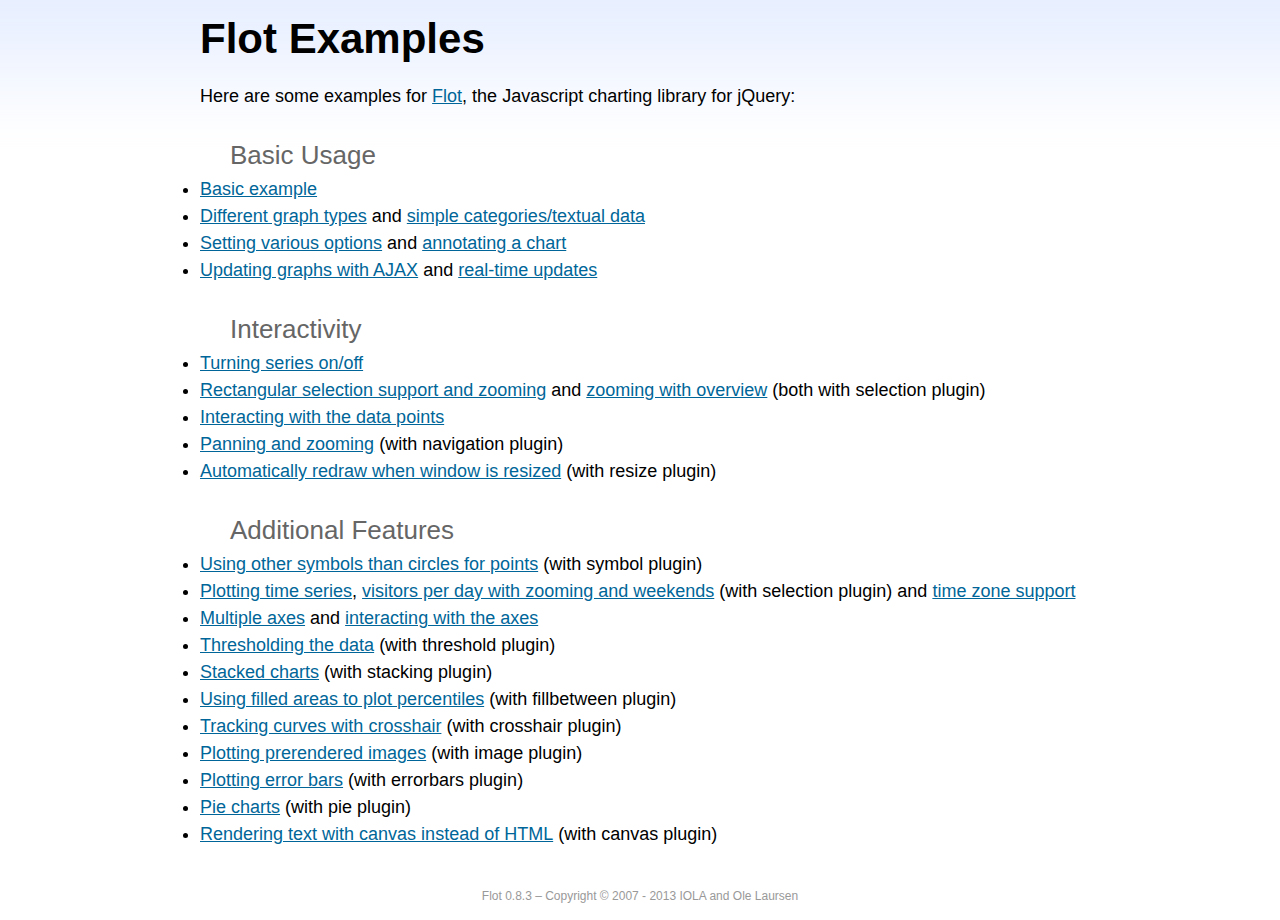
<file: Website/static/flot/examples/index.html>
<!DOCTYPE html PUBLIC "-//W3C//DTD HTML 4.01//EN" "http://www.w3.org/TR/html4/strict.dtd">
<html>
<head>
	<meta http-equiv="Content-Type" content="text/html; charset=utf-8">
	<title>Flot Examples</title>
	<link href="examples.css" rel="stylesheet" type="text/css">
	<style>

	h3 {
		margin-top: 30px;
		margin-bottom: 5px;
	}

	</style>
	<script language="javascript" type="text/javascript" src="../jquery.js"></script>
	<script language="javascript" type="text/javascript" src="../jquery.flot.js"></script>
	<script type="text/javascript">

	$(function() {

		// Add the Flot version string to the footer

		$("#footer").prepend("Flot " + $.plot.version + " &ndash; ");
	});

	</script>
</head>
<body>

	<div id="header">
		<h2>Flot Examples</h2>
	</div>

	<div id="content">

		<p>Here are some examples for <a href="http://www.flotcharts.org">Flot</a>, the Javascript charting library for jQuery:</p>

		<h3>Basic Usage</h3>

		<ul>
			<li><a href="basic-usage/index.html">Basic example</a></li>
			<li><a href="series-types/index.html">Different graph types</a> and <a href="categories/index.html">simple categories/textual data</a></li>
			<li><a href="basic-options/index.html">Setting various options</a> and <a href="annotating/index.html">annotating a chart</a></li>
			<li><a href="ajax/index.html">Updating graphs with AJAX</a> and <a href="realtime/index.html">real-time updates</a></li>
		</ul>

		<h3>Interactivity</h3>

		<ul>
			<li><a href="series-toggle/index.html">Turning series on/off</a></li>
			<li><a href="selection/index.html">Rectangular selection support and zooming</a> and <a href="zooming/index.html">zooming with overview</a> (both with selection plugin)</li>
			<li><a href="interacting/index.html">Interacting with the data points</a></li>
			<li><a href="navigate/index.html">Panning and zooming</a> (with navigation plugin)</li>
			<li><a href="resize/index.html">Automatically redraw when window is resized</a> (with resize plugin)</li>
		</ul>

		<h3>Additional Features</h3>

		<ul>
			<li><a href="symbols/index.html">Using other symbols than circles for points</a> (with symbol plugin)</li>
			<li><a href="axes-time/index.html">Plotting time series</a>, <a href="visitors/index.html">visitors per day with zooming and weekends</a> (with selection plugin) and <a href="axes-time-zones/index.html">time zone support</a></li>
			<li><a href="axes-multiple/index.html">Multiple axes</a> and <a href="axes-interacting/index.html">interacting with the axes</a></li>
			<li><a href="threshold/index.html">Thresholding the data</a> (with threshold plugin)</li>
			<li><a href="stacking/index.html">Stacked charts</a> (with stacking plugin)</li>
			<li><a href="percentiles/index.html">Using filled areas to plot percentiles</a> (with fillbetween plugin)</li>
			<li><a href="tracking/index.html">Tracking curves with crosshair</a> (with crosshair plugin)</li>
			<li><a href="image/index.html">Plotting prerendered images</a> (with image plugin)</li>
			<li><a href="series-errorbars/index.html">Plotting error bars</a> (with errorbars plugin)</li>
			<li><a href="series-pie/index.html">Pie charts</a> (with pie plugin)</li>
			<li><a href="canvas/index.html">Rendering text with canvas instead of HTML</a> (with canvas plugin)</li>
		</ul>

	</div>

	<div id="footer">
		Copyright &copy; 2007 - 2013 IOLA and Ole Laursen
	</div>

</body>
</html>
</file>
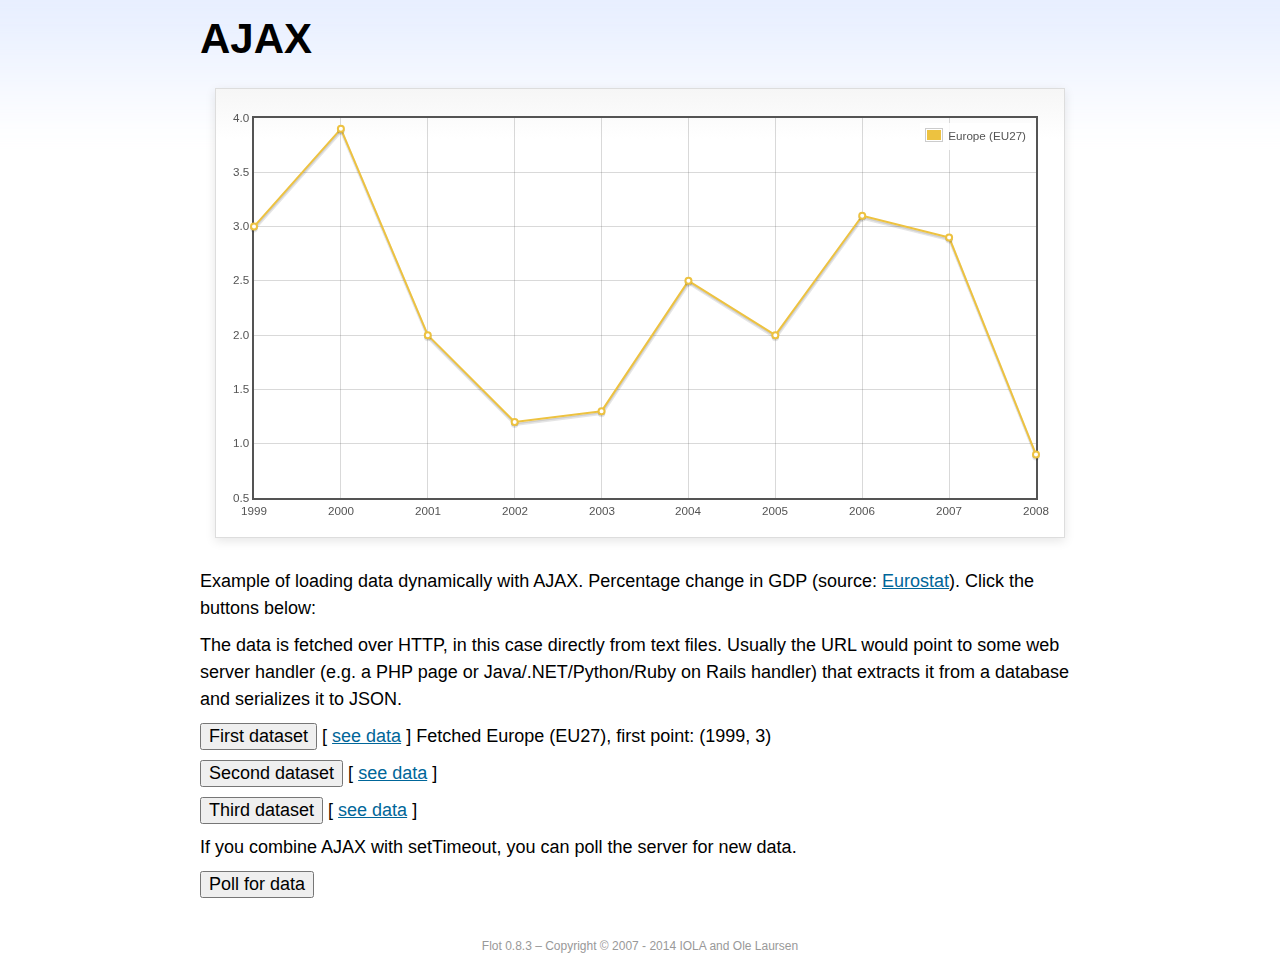
<file: Website/static/flot/examples/ajax/index.html>
<!DOCTYPE html PUBLIC "-//W3C//DTD HTML 4.01//EN" "http://www.w3.org/TR/html4/strict.dtd">
<html>
<head>
	<meta http-equiv="Content-Type" content="text/html; charset=utf-8">
	<title>Flot Examples: AJAX</title>
	<link href="../examples.css" rel="stylesheet" type="text/css">
	<!--[if lte IE 8]><script language="javascript" type="text/javascript" src="../../excanvas.min.js"></script><![endif]-->
	<script language="javascript" type="text/javascript" src="../../jquery.js"></script>
	<script language="javascript" type="text/javascript" src="../../jquery.flot.js"></script>
	<script type="text/javascript">

	$(function() {

		var options = {
			lines: {
				show: true
			},
			points: {
				show: true
			},
			xaxis: {
				tickDecimals: 0,
				tickSize: 1
			}
		};

		var data = [];

		$.plot("#placeholder", data, options);

		// Fetch one series, adding to what we already have

		var alreadyFetched = {};

		$("button.fetchSeries").click(function () {

			var button = $(this);

			// Find the URL in the link right next to us, then fetch the data

			var dataurl = button.siblings("a").attr("href");

			function onDataReceived(series) {

				// Extract the first coordinate pair; jQuery has parsed it, so
				// the data is now just an ordinary JavaScript object

				var firstcoordinate = "(" + series.data[0][0] + ", " + series.data[0][1] + ")";
				button.siblings("span").text("Fetched " + series.label + ", first point: " + firstcoordinate);

				// Push the new data onto our existing data array

				if (!alreadyFetched[series.label]) {
					alreadyFetched[series.label] = true;
					data.push(series);
				}

				$.plot("#placeholder", data, options);
			}

			$.ajax({
				url: dataurl,
				type: "GET",
				dataType: "json",
				success: onDataReceived
			});
		});

		// Initiate a recurring data update

		$("button.dataUpdate").click(function () {

			data = [];
			alreadyFetched = {};

			$.plot("#placeholder", data, options);

			var iteration = 0;

			function fetchData() {

				++iteration;

				function onDataReceived(series) {

					// Load all the data in one pass; if we only got partial
					// data we could merge it with what we already have.

					data = [ series ];
					$.plot("#placeholder", data, options);
				}

				// Normally we call the same URL - a script connected to a
				// database - but in this case we only have static example
				// files, so we need to modify the URL.

				$.ajax({
					url: "data-eu-gdp-growth-" + iteration + ".json",
					type: "GET",
					dataType: "json",
					success: onDataReceived
				});

				if (iteration < 5) {
					setTimeout(fetchData, 1000);
				} else {
					data = [];
					alreadyFetched = {};
				}
			}

			setTimeout(fetchData, 1000);
		});

		// Load the first series by default, so we don't have an empty plot

		$("button.fetchSeries:first").click();

		// Add the Flot version string to the footer

		$("#footer").prepend("Flot " + $.plot.version + " &ndash; ");
	});

	</script>
</head>
<body>

	<div id="header">
		<h2>AJAX</h2>
	</div>

	<div id="content">

		<div class="demo-container">
			<div id="placeholder" class="demo-placeholder"></div>
		</div>

		<p>Example of loading data dynamically with AJAX. Percentage change in GDP (source: <a href="http://epp.eurostat.ec.europa.eu/tgm/table.do?tab=table&init=1&plugin=1&language=en&pcode=tsieb020">Eurostat</a>). Click the buttons below:</p>

		<p>The data is fetched over HTTP, in this case directly from text files. Usually the URL would point to some web server handler (e.g. a PHP page or Java/.NET/Python/Ruby on Rails handler) that extracts it from a database and serializes it to JSON.</p>

		<p>
			<button class="fetchSeries">First dataset</button>
			[ <a href="data-eu-gdp-growth.json">see data</a> ]
			<span></span>
		</p>

		<p>
			<button class="fetchSeries">Second dataset</button>
			[ <a href="data-japan-gdp-growth.json">see data</a> ]
			<span></span>
		</p>

		<p>
			<button class="fetchSeries">Third dataset</button>
			[ <a href="data-usa-gdp-growth.json">see data</a> ]
			<span></span>
		</p>

		<p>If you combine AJAX with setTimeout, you can poll the server for new data.</p>

		<p>
			<button class="dataUpdate">Poll for data</button>
		</p>

	</div>

	<div id="footer">
		Copyright &copy; 2007 - 2014 IOLA and Ole Laursen
	</div>

</body>
</html>
</file>
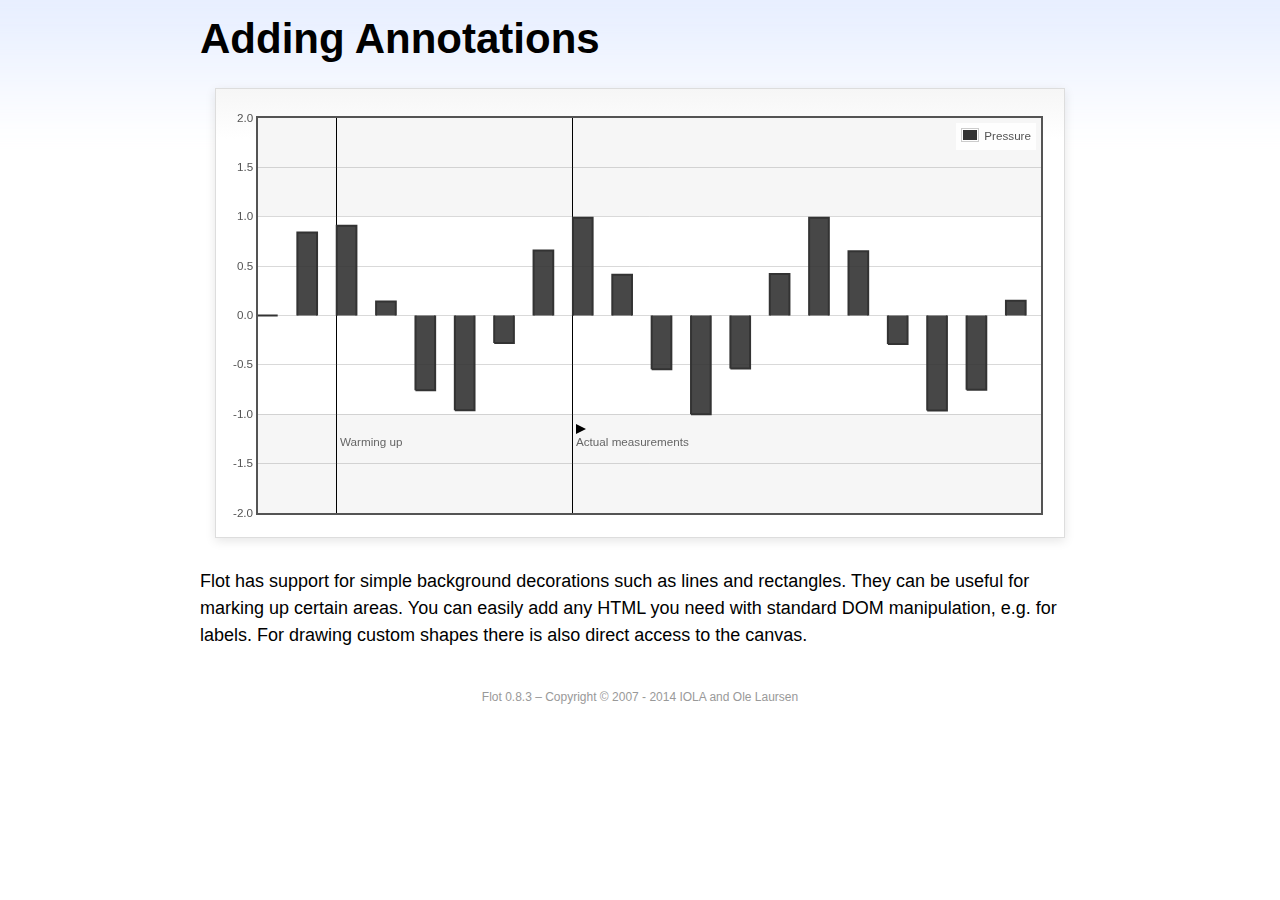
<file: Website/static/flot/examples/annotating/index.html>
<!DOCTYPE html PUBLIC "-//W3C//DTD HTML 4.01//EN" "http://www.w3.org/TR/html4/strict.dtd">
<html>
<head>
	<meta http-equiv="Content-Type" content="text/html; charset=utf-8">
	<title>Flot Examples: Adding Annotations</title>
	<link href="../examples.css" rel="stylesheet" type="text/css">
	<!--[if lte IE 8]><script language="javascript" type="text/javascript" src="../../excanvas.min.js"></script><![endif]-->
	<script language="javascript" type="text/javascript" src="../../jquery.js"></script>
	<script language="javascript" type="text/javascript" src="../../jquery.flot.js"></script>
	<script type="text/javascript">

	$(function() {

		var d1 = [];
		for (var i = 0; i < 20; ++i) {
			d1.push([i, Math.sin(i)]);
		}

		var data = [{ data: d1, label: "Pressure", color: "#333" }];

		var markings = [
			{ color: "#f6f6f6", yaxis: { from: 1 } },
			{ color: "#f6f6f6", yaxis: { to: -1 } },
			{ color: "#000", lineWidth: 1, xaxis: { from: 2, to: 2 } },
			{ color: "#000", lineWidth: 1, xaxis: { from: 8, to: 8 } }
		];

		var placeholder = $("#placeholder");

		var plot = $.plot(placeholder, data, {
			bars: { show: true, barWidth: 0.5, fill: 0.9 },
			xaxis: { ticks: [], autoscaleMargin: 0.02 },
			yaxis: { min: -2, max: 2 },
			grid: { markings: markings }
		});

		var o = plot.pointOffset({ x: 2, y: -1.2});

		// Append it to the placeholder that Flot already uses for positioning

		placeholder.append("<div style='position:absolute;left:" + (o.left + 4) + "px;top:" + o.top + "px;color:#666;font-size:smaller'>Warming up</div>");

		o = plot.pointOffset({ x: 8, y: -1.2});
		placeholder.append("<div style='position:absolute;left:" + (o.left + 4) + "px;top:" + o.top + "px;color:#666;font-size:smaller'>Actual measurements</div>");

		// Draw a little arrow on top of the last label to demonstrate canvas
		// drawing

		var ctx = plot.getCanvas().getContext("2d");
		ctx.beginPath();
		o.left += 4;
		ctx.moveTo(o.left, o.top);
		ctx.lineTo(o.left, o.top - 10);
		ctx.lineTo(o.left + 10, o.top - 5);
		ctx.lineTo(o.left, o.top);
		ctx.fillStyle = "#000";
		ctx.fill();

		// Add the Flot version string to the footer

		$("#footer").prepend("Flot " + $.plot.version + " &ndash; ");
	});

	</script>
</head>
<body>

	<div id="header">
		<h2>Adding Annotations</h2>
	</div>

	<div id="content">

		<div class="demo-container">
			<div id="placeholder" class="demo-placeholder"></div>
		</div>

		<p>Flot has support for simple background decorations such as lines and rectangles. They can be useful for marking up certain areas. You can easily add any HTML you need with standard DOM manipulation, e.g. for labels. For drawing custom shapes there is also direct access to the canvas.</p>

	</div>

	<div id="footer">
		Copyright &copy; 2007 - 2014 IOLA and Ole Laursen
	</div>

</body>
</html>
</file>
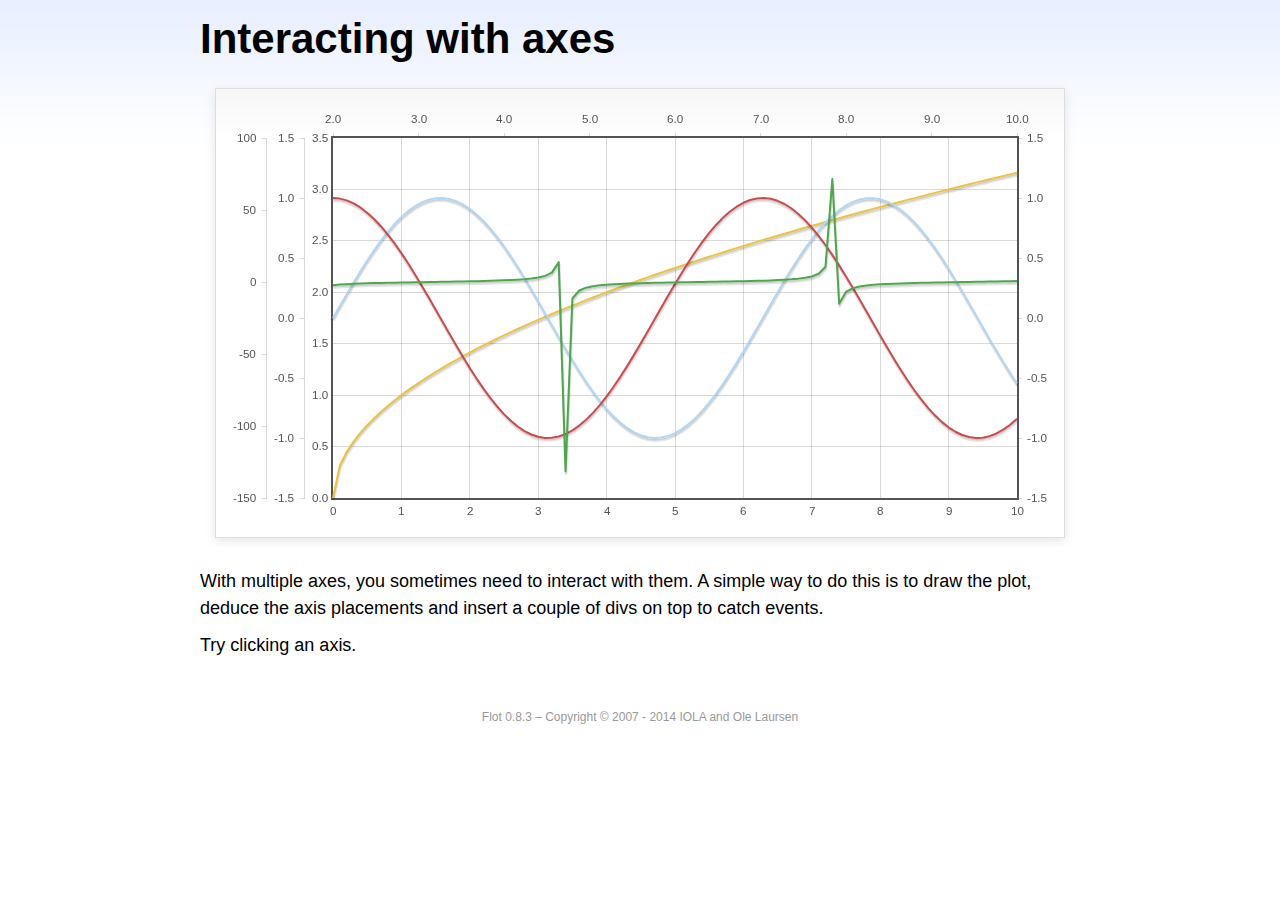
<file: Website/static/flot/examples/axes-interacting/index.html>
<!DOCTYPE html PUBLIC "-//W3C//DTD HTML 4.01//EN" "http://www.w3.org/TR/html4/strict.dtd">
<html>
<head>
	<meta http-equiv="Content-Type" content="text/html; charset=utf-8">
	<title>Flot Examples: Interacting with axes</title>
	<link href="../examples.css" rel="stylesheet" type="text/css">
	<!--[if lte IE 8]><script language="javascript" type="text/javascript" src="../../excanvas.min.js"></script><![endif]-->
	<script language="javascript" type="text/javascript" src="../../jquery.js"></script>
	<script language="javascript" type="text/javascript" src="../../jquery.flot.js"></script>
	<script type="text/javascript">

	$(function() {

		function generate(start, end, fn) {
			var res = [];
			for (var i = 0; i <= 100; ++i) {
				var x = start + i / 100 * (end - start);
				res.push([x, fn(x)]);
			}
			return res;
		}

		var data = [
			{ data: generate(0, 10, function (x) { return Math.sqrt(x);}), xaxis: 1, yaxis:1 },
			{ data: generate(0, 10, function (x) { return Math.sin(x);}), xaxis: 1, yaxis:2 },
			{ data: generate(0, 10, function (x) { return Math.cos(x);}), xaxis: 1, yaxis:3 },
			{ data: generate(2, 10, function (x) { return Math.tan(x);}), xaxis: 2, yaxis: 4 }
		];

		var plot = $.plot("#placeholder", data, {
			xaxes: [
				{ position: 'bottom' },
				{ position: 'top'}
			],
			yaxes: [
				{ position: 'left' },
				{ position: 'left' },
				{ position: 'right' },
				{ position: 'left' }
			]
		});

		// Create a div for each axis

		$.each(plot.getAxes(), function (i, axis) {
			if (!axis.show)
				return;

			var box = axis.box;

			$("<div class='axisTarget' style='position:absolute; left:" + box.left + "px; top:" + box.top + "px; width:" + box.width +  "px; height:" + box.height + "px'></div>")
				.data("axis.direction", axis.direction)
				.data("axis.n", axis.n)
				.css({ backgroundColor: "#f00", opacity: 0, cursor: "pointer" })
				.appendTo(plot.getPlaceholder())
				.hover(
					function () { $(this).css({ opacity: 0.10 }) },
					function () { $(this).css({ opacity: 0 }) }
				)
				.click(function () {
					$("#click").text("You clicked the " + axis.direction + axis.n + "axis!")
				});
		});

		// Add the Flot version string to the footer

		$("#footer").prepend("Flot " + $.plot.version + " &ndash; ");
	});

	</script>
</head>
<body>

	<div id="header">
		<h2>Interacting with axes</h2>
	</div>

	<div id="content">

		<div class="demo-container">
			<div id="placeholder" class="demo-placeholder"></div>
		</div>

		<p>With multiple axes, you sometimes need to interact with them. A simple way to do this is to draw the plot, deduce the axis placements and insert a couple of divs on top to catch events.</p>

		<p>Try clicking an axis.</p>

		<p id="click"></p>

	</div>

	<div id="footer">
		Copyright &copy; 2007 - 2014 IOLA and Ole Laursen
	</div>

</body>
</html>
</file>
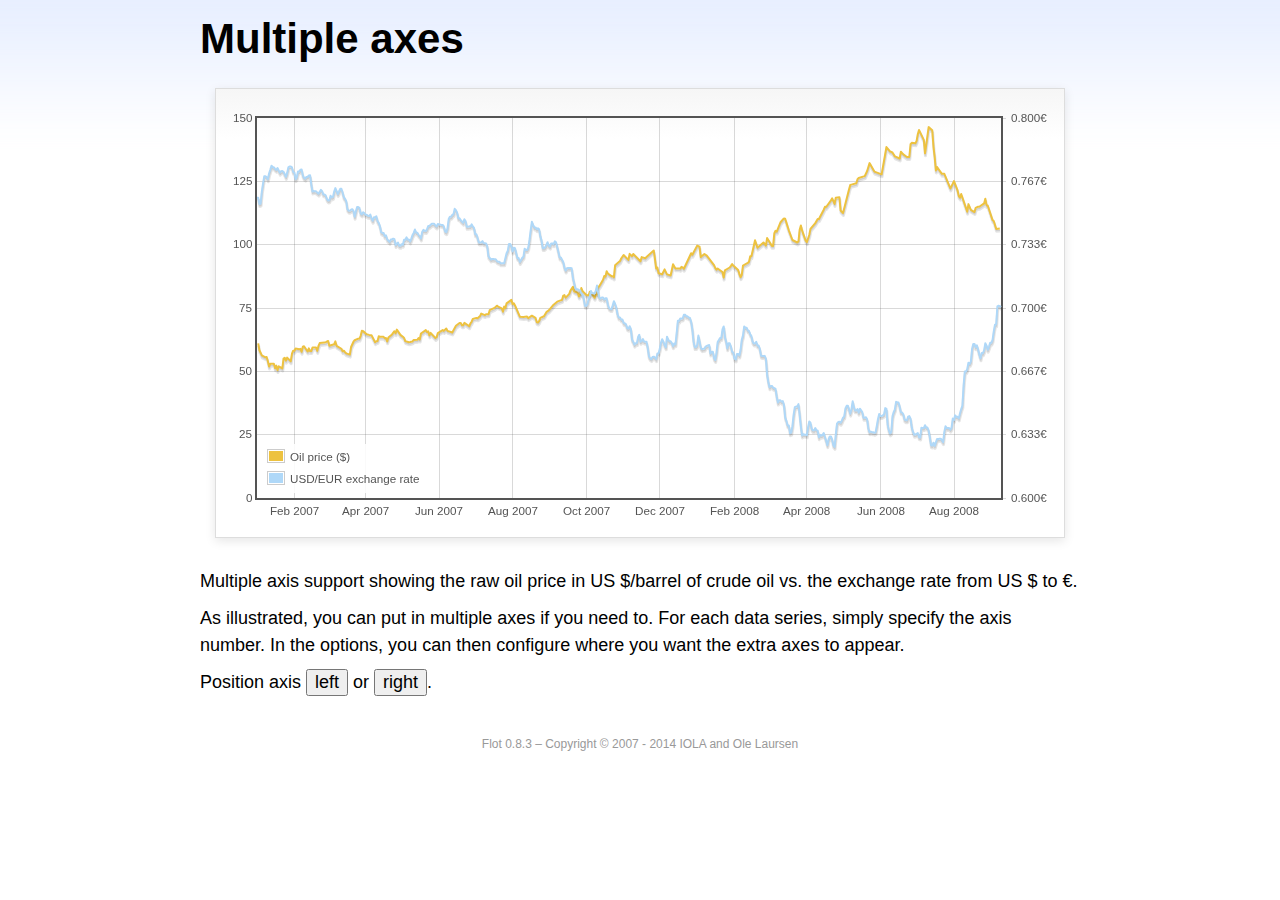
<file: Website/static/flot/examples/axes-multiple/index.html>
<!DOCTYPE html PUBLIC "-//W3C//DTD HTML 4.01//EN" "http://www.w3.org/TR/html4/strict.dtd">
<html>
<head>
	<meta http-equiv="Content-Type" content="text/html; charset=utf-8">
	<title>Flot Examples: Multiple Axes</title>
	<link href="../examples.css" rel="stylesheet" type="text/css">
	<!--[if lte IE 8]><script language="javascript" type="text/javascript" src="../../excanvas.min.js"></script><![endif]-->
	<script language="javascript" type="text/javascript" src="../../jquery.js"></script>
	<script language="javascript" type="text/javascript" src="../../jquery.flot.js"></script>
	<script language="javascript" type="text/javascript" src="../../jquery.flot.time.js"></script>
	<script type="text/javascript">

	$(function() {

		var oilprices = [[1167692400000,61.05], [1167778800000,58.32], [1167865200000,57.35], [1167951600000,56.31], [1168210800000,55.55], [1168297200000,55.64], [1168383600000,54.02], [1168470000000,51.88], [1168556400000,52.99], [1168815600000,52.99], [1168902000000,51.21], [1168988400000,52.24], [1169074800000,50.48], [1169161200000,51.99], [1169420400000,51.13], [1169506800000,55.04], [1169593200000,55.37], [1169679600000,54.23], [1169766000000,55.42], [1170025200000,54.01], [1170111600000,56.97], [1170198000000,58.14], [1170284400000,58.14], [1170370800000,59.02], [1170630000000,58.74], [1170716400000,58.88], [1170802800000,57.71], [1170889200000,59.71], [1170975600000,59.89], [1171234800000,57.81], [1171321200000,59.06], [1171407600000,58.00], [1171494000000,57.99], [1171580400000,59.39], [1171839600000,59.39], [1171926000000,58.07], [1172012400000,60.07], [1172098800000,61.14], [1172444400000,61.39], [1172530800000,61.46], [1172617200000,61.79], [1172703600000,62.00], [1172790000000,60.07], [1173135600000,60.69], [1173222000000,61.82], [1173308400000,60.05], [1173654000000,58.91], [1173740400000,57.93], [1173826800000,58.16], [1173913200000,57.55], [1173999600000,57.11], [1174258800000,56.59], [1174345200000,59.61], [1174518000000,61.69], [1174604400000,62.28], [1174860000000,62.91], [1174946400000,62.93], [1175032800000,64.03], [1175119200000,66.03], [1175205600000,65.87], [1175464800000,64.64], [1175637600000,64.38], [1175724000000,64.28], [1175810400000,64.28], [1176069600000,61.51], [1176156000000,61.89], [1176242400000,62.01], [1176328800000,63.85], [1176415200000,63.63], [1176674400000,63.61], [1176760800000,63.10], [1176847200000,63.13], [1176933600000,61.83], [1177020000000,63.38], [1177279200000,64.58], [1177452000000,65.84], [1177538400000,65.06], [1177624800000,66.46], [1177884000000,64.40], [1178056800000,63.68], [1178143200000,63.19], [1178229600000,61.93], [1178488800000,61.47], [1178575200000,61.55], [1178748000000,61.81], [1178834400000,62.37], [1179093600000,62.46], [1179180000000,63.17], [1179266400000,62.55], [1179352800000,64.94], [1179698400000,66.27], [1179784800000,65.50], [1179871200000,65.77], [1179957600000,64.18], [1180044000000,65.20], [1180389600000,63.15], [1180476000000,63.49], [1180562400000,65.08], [1180908000000,66.30], [1180994400000,65.96], [1181167200000,66.93], [1181253600000,65.98], [1181599200000,65.35], [1181685600000,66.26], [1181858400000,68.00], [1182117600000,69.09], [1182204000000,69.10], [1182290400000,68.19], [1182376800000,68.19], [1182463200000,69.14], [1182722400000,68.19], [1182808800000,67.77], [1182895200000,68.97], [1182981600000,69.57], [1183068000000,70.68], [1183327200000,71.09], [1183413600000,70.92], [1183586400000,71.81], [1183672800000,72.81], [1183932000000,72.19], [1184018400000,72.56], [1184191200000,72.50], [1184277600000,74.15], [1184623200000,75.05], [1184796000000,75.92], [1184882400000,75.57], [1185141600000,74.89], [1185228000000,73.56], [1185314400000,75.57], [1185400800000,74.95], [1185487200000,76.83], [1185832800000,78.21], [1185919200000,76.53], [1186005600000,76.86], [1186092000000,76.00], [1186437600000,71.59], [1186696800000,71.47], [1186956000000,71.62], [1187042400000,71.00], [1187301600000,71.98], [1187560800000,71.12], [1187647200000,69.47], [1187733600000,69.26], [1187820000000,69.83], [1187906400000,71.09], [1188165600000,71.73], [1188338400000,73.36], [1188511200000,74.04], [1188856800000,76.30], [1189116000000,77.49], [1189461600000,78.23], [1189548000000,79.91], [1189634400000,80.09], [1189720800000,79.10], [1189980000000,80.57], [1190066400000,81.93], [1190239200000,83.32], [1190325600000,81.62], [1190584800000,80.95], [1190671200000,79.53], [1190757600000,80.30], [1190844000000,82.88], [1190930400000,81.66], [1191189600000,80.24], [1191276000000,80.05], [1191362400000,79.94], [1191448800000,81.44], [1191535200000,81.22], [1191794400000,79.02], [1191880800000,80.26], [1191967200000,80.30], [1192053600000,83.08], [1192140000000,83.69], [1192399200000,86.13], [1192485600000,87.61], [1192572000000,87.40], [1192658400000,89.47], [1192744800000,88.60], [1193004000000,87.56], [1193090400000,87.56], [1193176800000,87.10], [1193263200000,91.86], [1193612400000,93.53], [1193698800000,94.53], [1193871600000,95.93], [1194217200000,93.98], [1194303600000,96.37], [1194476400000,95.46], [1194562800000,96.32], [1195081200000,93.43], [1195167600000,95.10], [1195426800000,94.64], [1195513200000,95.10], [1196031600000,97.70], [1196118000000,94.42], [1196204400000,90.62], [1196290800000,91.01], [1196377200000,88.71], [1196636400000,88.32], [1196809200000,90.23], [1196982000000,88.28], [1197241200000,87.86], [1197327600000,90.02], [1197414000000,92.25], [1197586800000,90.63], [1197846000000,90.63], [1197932400000,90.49], [1198018800000,91.24], [1198105200000,91.06], [1198191600000,90.49], [1198710000000,96.62], [1198796400000,96.00], [1199142000000,99.62], [1199314800000,99.18], [1199401200000,95.09], [1199660400000,96.33], [1199833200000,95.67], [1200351600000,91.90], [1200438000000,90.84], [1200524400000,90.13], [1200610800000,90.57], [1200956400000,89.21], [1201042800000,86.99], [1201129200000,89.85], [1201474800000,90.99], [1201561200000,91.64], [1201647600000,92.33], [1201734000000,91.75], [1202079600000,90.02], [1202166000000,88.41], [1202252400000,87.14], [1202338800000,88.11], [1202425200000,91.77], [1202770800000,92.78], [1202857200000,93.27], [1202943600000,95.46], [1203030000000,95.46], [1203289200000,101.74], [1203462000000,98.81], [1203894000000,100.88], [1204066800000,99.64], [1204153200000,102.59], [1204239600000,101.84], [1204498800000,99.52], [1204585200000,99.52], [1204671600000,104.52], [1204758000000,105.47], [1204844400000,105.15], [1205103600000,108.75], [1205276400000,109.92], [1205362800000,110.33], [1205449200000,110.21], [1205708400000,105.68], [1205967600000,101.84], [1206313200000,100.86], [1206399600000,101.22], [1206486000000,105.90], [1206572400000,107.58], [1206658800000,105.62], [1206914400000,101.58], [1207000800000,100.98], [1207173600000,103.83], [1207260000000,106.23], [1207605600000,108.50], [1207778400000,110.11], [1207864800000,110.14], [1208210400000,113.79], [1208296800000,114.93], [1208383200000,114.86], [1208728800000,117.48], [1208815200000,118.30], [1208988000000,116.06], [1209074400000,118.52], [1209333600000,118.75], [1209420000000,113.46], [1209592800000,112.52], [1210024800000,121.84], [1210111200000,123.53], [1210197600000,123.69], [1210543200000,124.23], [1210629600000,125.80], [1210716000000,126.29], [1211148000000,127.05], [1211320800000,129.07], [1211493600000,132.19], [1211839200000,128.85], [1212357600000,127.76], [1212703200000,138.54], [1212962400000,136.80], [1213135200000,136.38], [1213308000000,134.86], [1213653600000,134.01], [1213740000000,136.68], [1213912800000,135.65], [1214172000000,134.62], [1214258400000,134.62], [1214344800000,134.62], [1214431200000,139.64], [1214517600000,140.21], [1214776800000,140.00], [1214863200000,140.97], [1214949600000,143.57], [1215036000000,145.29], [1215381600000,141.37], [1215468000000,136.04], [1215727200000,146.40], [1215986400000,145.18], [1216072800000,138.74], [1216159200000,134.60], [1216245600000,129.29], [1216332000000,130.65], [1216677600000,127.95], [1216850400000,127.95], [1217282400000,122.19], [1217455200000,124.08], [1217541600000,125.10], [1217800800000,121.41], [1217887200000,119.17], [1217973600000,118.58], [1218060000000,120.02], [1218405600000,114.45], [1218492000000,113.01], [1218578400000,116.00], [1218751200000,113.77], [1219010400000,112.87], [1219096800000,114.53], [1219269600000,114.98], [1219356000000,114.98], [1219701600000,116.27], [1219788000000,118.15], [1219874400000,115.59], [1219960800000,115.46], [1220306400000,109.71], [1220392800000,109.35], [1220565600000,106.23], [1220824800000,106.34]];

		var exchangerates = [[1167606000000,0.7580], [1167692400000,0.7580], [1167778800000,0.75470], [1167865200000,0.75490], [1167951600000,0.76130], [1168038000000,0.76550], [1168124400000,0.76930], [1168210800000,0.76940], [1168297200000,0.76880], [1168383600000,0.76780], [1168470000000,0.77080], [1168556400000,0.77270], [1168642800000,0.77490], [1168729200000,0.77410], [1168815600000,0.77410], [1168902000000,0.77320], [1168988400000,0.77270], [1169074800000,0.77370], [1169161200000,0.77240], [1169247600000,0.77120], [1169334000000,0.7720], [1169420400000,0.77210], [1169506800000,0.77170], [1169593200000,0.77040], [1169679600000,0.7690], [1169766000000,0.77110], [1169852400000,0.7740], [1169938800000,0.77450], [1170025200000,0.77450], [1170111600000,0.7740], [1170198000000,0.77160], [1170284400000,0.77130], [1170370800000,0.76780], [1170457200000,0.76880], [1170543600000,0.77180], [1170630000000,0.77180], [1170716400000,0.77280], [1170802800000,0.77290], [1170889200000,0.76980], [1170975600000,0.76850], [1171062000000,0.76810], [1171148400000,0.7690], [1171234800000,0.7690], [1171321200000,0.76980], [1171407600000,0.76990], [1171494000000,0.76510], [1171580400000,0.76130], [1171666800000,0.76160], [1171753200000,0.76140], [1171839600000,0.76140], [1171926000000,0.76070], [1172012400000,0.76020], [1172098800000,0.76110], [1172185200000,0.76220], [1172271600000,0.76150], [1172358000000,0.75980], [1172444400000,0.75980], [1172530800000,0.75920], [1172617200000,0.75730], [1172703600000,0.75660], [1172790000000,0.75670], [1172876400000,0.75910], [1172962800000,0.75820], [1173049200000,0.75850], [1173135600000,0.76130], [1173222000000,0.76310], [1173308400000,0.76150], [1173394800000,0.760], [1173481200000,0.76130], [1173567600000,0.76270], [1173654000000,0.76270], [1173740400000,0.76080], [1173826800000,0.75830], [1173913200000,0.75750], [1173999600000,0.75620], [1174086000000,0.7520], [1174172400000,0.75120], [1174258800000,0.75120], [1174345200000,0.75170], [1174431600000,0.7520], [1174518000000,0.75110], [1174604400000,0.7480], [1174690800000,0.75090], [1174777200000,0.75310], [1174860000000,0.75310], [1174946400000,0.75270], [1175032800000,0.74980], [1175119200000,0.74930], [1175205600000,0.75040], [1175292000000,0.750], [1175378400000,0.74910], [1175464800000,0.74910], [1175551200000,0.74850], [1175637600000,0.74840], [1175724000000,0.74920], [1175810400000,0.74710], [1175896800000,0.74590], [1175983200000,0.74770], [1176069600000,0.74770], [1176156000000,0.74830], [1176242400000,0.74580], [1176328800000,0.74480], [1176415200000,0.7430], [1176501600000,0.73990], [1176588000000,0.73950], [1176674400000,0.73950], [1176760800000,0.73780], [1176847200000,0.73820], [1176933600000,0.73620], [1177020000000,0.73550], [1177106400000,0.73480], [1177192800000,0.73610], [1177279200000,0.73610], [1177365600000,0.73650], [1177452000000,0.73620], [1177538400000,0.73310], [1177624800000,0.73390], [1177711200000,0.73440], [1177797600000,0.73270], [1177884000000,0.73270], [1177970400000,0.73360], [1178056800000,0.73330], [1178143200000,0.73590], [1178229600000,0.73590], [1178316000000,0.73720], [1178402400000,0.7360], [1178488800000,0.7360], [1178575200000,0.7350], [1178661600000,0.73650], [1178748000000,0.73840], [1178834400000,0.73950], [1178920800000,0.74130], [1179007200000,0.73970], [1179093600000,0.73960], [1179180000000,0.73850], [1179266400000,0.73780], [1179352800000,0.73660], [1179439200000,0.740], [1179525600000,0.74110], [1179612000000,0.74060], [1179698400000,0.74050], [1179784800000,0.74140], [1179871200000,0.74310], [1179957600000,0.74310], [1180044000000,0.74380], [1180130400000,0.74430], [1180216800000,0.74430], [1180303200000,0.74430], [1180389600000,0.74340], [1180476000000,0.74290], [1180562400000,0.74420], [1180648800000,0.7440], [1180735200000,0.74390], [1180821600000,0.74370], [1180908000000,0.74370], [1180994400000,0.74290], [1181080800000,0.74030], [1181167200000,0.73990], [1181253600000,0.74180], [1181340000000,0.74680], [1181426400000,0.7480], [1181512800000,0.7480], [1181599200000,0.7490], [1181685600000,0.74940], [1181772000000,0.75220], [1181858400000,0.75150], [1181944800000,0.75020], [1182031200000,0.74720], [1182117600000,0.74720], [1182204000000,0.74620], [1182290400000,0.74550], [1182376800000,0.74490], [1182463200000,0.74670], [1182549600000,0.74580], [1182636000000,0.74270], [1182722400000,0.74270], [1182808800000,0.7430], [1182895200000,0.74290], [1182981600000,0.7440], [1183068000000,0.7430], [1183154400000,0.74220], [1183240800000,0.73880], [1183327200000,0.73880], [1183413600000,0.73690], [1183500000000,0.73450], [1183586400000,0.73450], [1183672800000,0.73450], [1183759200000,0.73520], [1183845600000,0.73410], [1183932000000,0.73410], [1184018400000,0.7340], [1184104800000,0.73240], [1184191200000,0.72720], [1184277600000,0.72640], [1184364000000,0.72550], [1184450400000,0.72580], [1184536800000,0.72580], [1184623200000,0.72560], [1184709600000,0.72570], [1184796000000,0.72470], [1184882400000,0.72430], [1184968800000,0.72440], [1185055200000,0.72350], [1185141600000,0.72350], [1185228000000,0.72350], [1185314400000,0.72350], [1185400800000,0.72620], [1185487200000,0.72880], [1185573600000,0.73010], [1185660000000,0.73370], [1185746400000,0.73370], [1185832800000,0.73240], [1185919200000,0.72970], [1186005600000,0.73170], [1186092000000,0.73150], [1186178400000,0.72880], [1186264800000,0.72630], [1186351200000,0.72630], [1186437600000,0.72420], [1186524000000,0.72530], [1186610400000,0.72640], [1186696800000,0.7270], [1186783200000,0.73120], [1186869600000,0.73050], [1186956000000,0.73050], [1187042400000,0.73180], [1187128800000,0.73580], [1187215200000,0.74090], [1187301600000,0.74540], [1187388000000,0.74370], [1187474400000,0.74240], [1187560800000,0.74240], [1187647200000,0.74150], [1187733600000,0.74190], [1187820000000,0.74140], [1187906400000,0.73770], [1187992800000,0.73550], [1188079200000,0.73150], [1188165600000,0.73150], [1188252000000,0.7320], [1188338400000,0.73320], [1188424800000,0.73460], [1188511200000,0.73280], [1188597600000,0.73230], [1188684000000,0.7340], [1188770400000,0.7340], [1188856800000,0.73360], [1188943200000,0.73510], [1189029600000,0.73460], [1189116000000,0.73210], [1189202400000,0.72940], [1189288800000,0.72660], [1189375200000,0.72660], [1189461600000,0.72540], [1189548000000,0.72420], [1189634400000,0.72130], [1189720800000,0.71970], [1189807200000,0.72090], [1189893600000,0.7210], [1189980000000,0.7210], [1190066400000,0.7210], [1190152800000,0.72090], [1190239200000,0.71590], [1190325600000,0.71330], [1190412000000,0.71050], [1190498400000,0.70990], [1190584800000,0.70990], [1190671200000,0.70930], [1190757600000,0.70930], [1190844000000,0.70760], [1190930400000,0.7070], [1191016800000,0.70490], [1191103200000,0.70120], [1191189600000,0.70110], [1191276000000,0.70190], [1191362400000,0.70460], [1191448800000,0.70630], [1191535200000,0.70890], [1191621600000,0.70770], [1191708000000,0.70770], [1191794400000,0.70770], [1191880800000,0.70910], [1191967200000,0.71180], [1192053600000,0.70790], [1192140000000,0.70530], [1192226400000,0.7050], [1192312800000,0.70550], [1192399200000,0.70550], [1192485600000,0.70450], [1192572000000,0.70510], [1192658400000,0.70510], [1192744800000,0.70170], [1192831200000,0.70], [1192917600000,0.69950], [1193004000000,0.69940], [1193090400000,0.70140], [1193176800000,0.70360], [1193263200000,0.70210], [1193349600000,0.70020], [1193436000000,0.69670], [1193522400000,0.6950], [1193612400000,0.6950], [1193698800000,0.69390], [1193785200000,0.6940], [1193871600000,0.69220], [1193958000000,0.69190], [1194044400000,0.69140], [1194130800000,0.68940], [1194217200000,0.68910], [1194303600000,0.69040], [1194390000000,0.6890], [1194476400000,0.68340], [1194562800000,0.68230], [1194649200000,0.68070], [1194735600000,0.68150], [1194822000000,0.68150], [1194908400000,0.68470], [1194994800000,0.68590], [1195081200000,0.68220], [1195167600000,0.68270], [1195254000000,0.68370], [1195340400000,0.68230], [1195426800000,0.68220], [1195513200000,0.68220], [1195599600000,0.67920], [1195686000000,0.67460], [1195772400000,0.67350], [1195858800000,0.67310], [1195945200000,0.67420], [1196031600000,0.67440], [1196118000000,0.67390], [1196204400000,0.67310], [1196290800000,0.67610], [1196377200000,0.67610], [1196463600000,0.67850], [1196550000000,0.68180], [1196636400000,0.68360], [1196722800000,0.68230], [1196809200000,0.68050], [1196895600000,0.67930], [1196982000000,0.68490], [1197068400000,0.68330], [1197154800000,0.68250], [1197241200000,0.68250], [1197327600000,0.68160], [1197414000000,0.67990], [1197500400000,0.68130], [1197586800000,0.68090], [1197673200000,0.68680], [1197759600000,0.69330], [1197846000000,0.69330], [1197932400000,0.69450], [1198018800000,0.69440], [1198105200000,0.69460], [1198191600000,0.69640], [1198278000000,0.69650], [1198364400000,0.69560], [1198450800000,0.69560], [1198537200000,0.6950], [1198623600000,0.69480], [1198710000000,0.69280], [1198796400000,0.68870], [1198882800000,0.68240], [1198969200000,0.67940], [1199055600000,0.67940], [1199142000000,0.68030], [1199228400000,0.68550], [1199314800000,0.68240], [1199401200000,0.67910], [1199487600000,0.67830], [1199574000000,0.67850], [1199660400000,0.67850], [1199746800000,0.67970], [1199833200000,0.680], [1199919600000,0.68030], [1200006000000,0.68050], [1200092400000,0.6760], [1200178800000,0.6770], [1200265200000,0.6770], [1200351600000,0.67360], [1200438000000,0.67260], [1200524400000,0.67640], [1200610800000,0.68210], [1200697200000,0.68310], [1200783600000,0.68420], [1200870000000,0.68420], [1200956400000,0.68870], [1201042800000,0.69030], [1201129200000,0.68480], [1201215600000,0.68240], [1201302000000,0.67880], [1201388400000,0.68140], [1201474800000,0.68140], [1201561200000,0.67970], [1201647600000,0.67690], [1201734000000,0.67650], [1201820400000,0.67330], [1201906800000,0.67290], [1201993200000,0.67580], [1202079600000,0.67580], [1202166000000,0.6750], [1202252400000,0.6780], [1202338800000,0.68330], [1202425200000,0.68560], [1202511600000,0.69030], [1202598000000,0.68960], [1202684400000,0.68960], [1202770800000,0.68820], [1202857200000,0.68790], [1202943600000,0.68620], [1203030000000,0.68520], [1203116400000,0.68230], [1203202800000,0.68130], [1203289200000,0.68130], [1203375600000,0.68220], [1203462000000,0.68020], [1203548400000,0.68020], [1203634800000,0.67840], [1203721200000,0.67480], [1203807600000,0.67470], [1203894000000,0.67470], [1203980400000,0.67480], [1204066800000,0.67330], [1204153200000,0.6650], [1204239600000,0.66110], [1204326000000,0.65830], [1204412400000,0.6590], [1204498800000,0.6590], [1204585200000,0.65810], [1204671600000,0.65780], [1204758000000,0.65740], [1204844400000,0.65320], [1204930800000,0.65020], [1205017200000,0.65140], [1205103600000,0.65140], [1205190000000,0.65070], [1205276400000,0.6510], [1205362800000,0.64890], [1205449200000,0.64240], [1205535600000,0.64060], [1205622000000,0.63820], [1205708400000,0.63820], [1205794800000,0.63410], [1205881200000,0.63440], [1205967600000,0.63780], [1206054000000,0.64390], [1206140400000,0.64780], [1206226800000,0.64810], [1206313200000,0.64810], [1206399600000,0.64940], [1206486000000,0.64380], [1206572400000,0.63770], [1206658800000,0.63290], [1206745200000,0.63360], [1206831600000,0.63330], [1206914400000,0.63330], [1207000800000,0.6330], [1207087200000,0.63710], [1207173600000,0.64030], [1207260000000,0.63960], [1207346400000,0.63640], [1207432800000,0.63560], [1207519200000,0.63560], [1207605600000,0.63680], [1207692000000,0.63570], [1207778400000,0.63540], [1207864800000,0.6320], [1207951200000,0.63320], [1208037600000,0.63280], [1208124000000,0.63310], [1208210400000,0.63420], [1208296800000,0.63210], [1208383200000,0.63020], [1208469600000,0.62780], [1208556000000,0.63080], [1208642400000,0.63240], [1208728800000,0.63240], [1208815200000,0.63070], [1208901600000,0.62770], [1208988000000,0.62690], [1209074400000,0.63350], [1209160800000,0.63920], [1209247200000,0.640], [1209333600000,0.64010], [1209420000000,0.63960], [1209506400000,0.64070], [1209592800000,0.64230], [1209679200000,0.64290], [1209765600000,0.64720], [1209852000000,0.64850], [1209938400000,0.64860], [1210024800000,0.64670], [1210111200000,0.64440], [1210197600000,0.64670], [1210284000000,0.65090], [1210370400000,0.64780], [1210456800000,0.64610], [1210543200000,0.64610], [1210629600000,0.64680], [1210716000000,0.64490], [1210802400000,0.6470], [1210888800000,0.64610], [1210975200000,0.64520], [1211061600000,0.64220], [1211148000000,0.64220], [1211234400000,0.64250], [1211320800000,0.64140], [1211407200000,0.63660], [1211493600000,0.63460], [1211580000000,0.6350], [1211666400000,0.63460], [1211752800000,0.63460], [1211839200000,0.63430], [1211925600000,0.63460], [1212012000000,0.63790], [1212098400000,0.64160], [1212184800000,0.64420], [1212271200000,0.64310], [1212357600000,0.64310], [1212444000000,0.64350], [1212530400000,0.6440], [1212616800000,0.64730], [1212703200000,0.64690], [1212789600000,0.63860], [1212876000000,0.63560], [1212962400000,0.6340], [1213048800000,0.63460], [1213135200000,0.6430], [1213221600000,0.64520], [1213308000000,0.64670], [1213394400000,0.65060], [1213480800000,0.65040], [1213567200000,0.65030], [1213653600000,0.64810], [1213740000000,0.64510], [1213826400000,0.6450], [1213912800000,0.64410], [1213999200000,0.64140], [1214085600000,0.64090], [1214172000000,0.64090], [1214258400000,0.64280], [1214344800000,0.64310], [1214431200000,0.64180], [1214517600000,0.63710], [1214604000000,0.63490], [1214690400000,0.63330], [1214776800000,0.63340], [1214863200000,0.63380], [1214949600000,0.63420], [1215036000000,0.6320], [1215122400000,0.63180], [1215208800000,0.6370], [1215295200000,0.63680], [1215381600000,0.63680], [1215468000000,0.63830], [1215554400000,0.63710], [1215640800000,0.63710], [1215727200000,0.63550], [1215813600000,0.6320], [1215900000000,0.62770], [1215986400000,0.62760], [1216072800000,0.62910], [1216159200000,0.62740], [1216245600000,0.62930], [1216332000000,0.63110], [1216418400000,0.6310], [1216504800000,0.63120], [1216591200000,0.63120], [1216677600000,0.63040], [1216764000000,0.62940], [1216850400000,0.63480], [1216936800000,0.63780], [1217023200000,0.63680], [1217109600000,0.63680], [1217196000000,0.63680], [1217282400000,0.6360], [1217368800000,0.6370], [1217455200000,0.64180], [1217541600000,0.64110], [1217628000000,0.64350], [1217714400000,0.64270], [1217800800000,0.64270], [1217887200000,0.64190], [1217973600000,0.64460], [1218060000000,0.64680], [1218146400000,0.64870], [1218232800000,0.65940], [1218319200000,0.66660], [1218405600000,0.66660], [1218492000000,0.66780], [1218578400000,0.67120], [1218664800000,0.67050], [1218751200000,0.67180], [1218837600000,0.67840], [1218924000000,0.68110], [1219010400000,0.68110], [1219096800000,0.67940], [1219183200000,0.68040], [1219269600000,0.67810], [1219356000000,0.67560], [1219442400000,0.67350], [1219528800000,0.67630], [1219615200000,0.67620], [1219701600000,0.67770], [1219788000000,0.68150], [1219874400000,0.68020], [1219960800000,0.6780], [1220047200000,0.67960], [1220133600000,0.68170], [1220220000000,0.68170], [1220306400000,0.68320], [1220392800000,0.68770], [1220479200000,0.69120], [1220565600000,0.69140], [1220652000000,0.70090], [1220738400000,0.70120], [1220824800000,0.7010], [1220911200000,0.70050]];

		function euroFormatter(v, axis) {
			return v.toFixed(axis.tickDecimals) + "€";
		}

		function doPlot(position) {
			$.plot("#placeholder", [
				{ data: oilprices, label: "Oil price ($)" },
				{ data: exchangerates, label: "USD/EUR exchange rate", yaxis: 2 }
			], {
				xaxes: [ { mode: "time" } ],
				yaxes: [ { min: 0 }, {
					// align if we are to the right
					alignTicksWithAxis: position == "right" ? 1 : null,
					position: position,
					tickFormatter: euroFormatter
				} ],
				legend: { position: "sw" }
			});
		}

		doPlot("right");

		$("button").click(function () {
			doPlot($(this).text());
		});

		// Add the Flot version string to the footer

		$("#footer").prepend("Flot " + $.plot.version + " &ndash; ");
	});

	</script>
</head>
<body>

	<div id="header">
		<h2>Multiple axes</h2>
	</div>

	<div id="content">

		<div class="demo-container">
			<div id="placeholder" class="demo-placeholder"></div>
		</div>

		<p>Multiple axis support showing the raw oil price in US $/barrel of crude oil vs. the exchange rate from US $ to €.</p>

		<p>As illustrated, you can put in multiple axes if you need to. For each data series, simply specify the axis number. In the options, you can then configure where you want the extra axes to appear.</p>

		<p>Position axis <button>left</button> or <button>right</button>.</p>

	</div>

	<div id="footer">
		Copyright &copy; 2007 - 2014 IOLA and Ole Laursen
	</div>

</body>
</html>
</file>
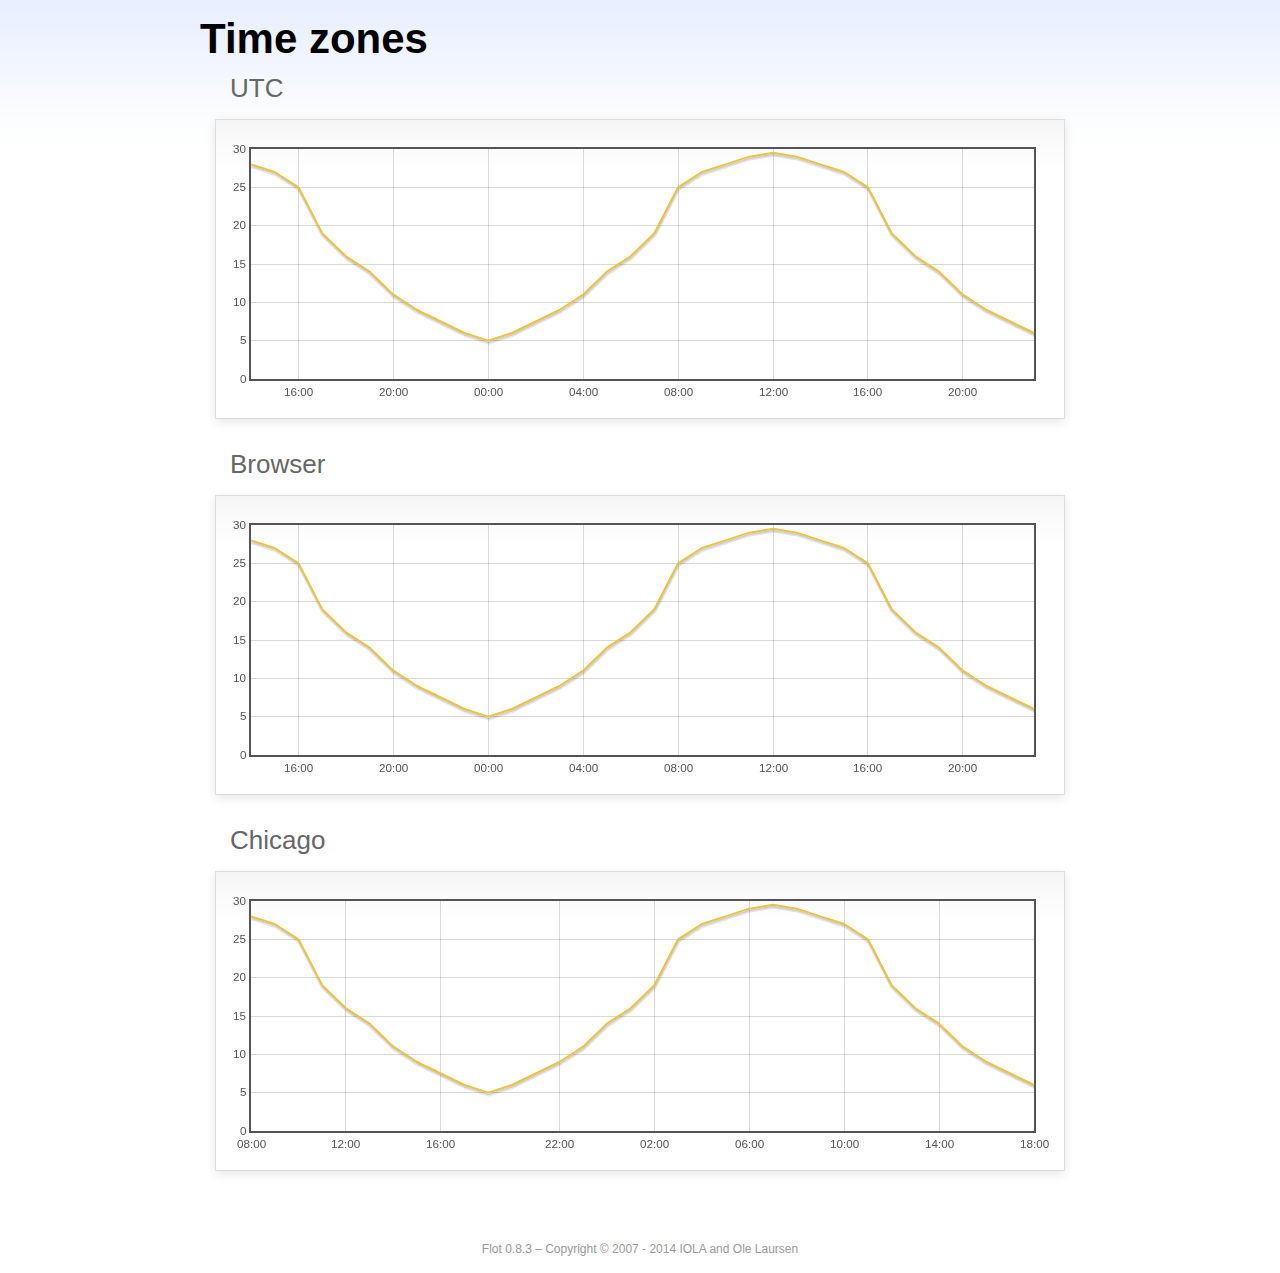
<file: Website/static/flot/examples/axes-time-zones/index.html>
<!DOCTYPE html PUBLIC "-//W3C//DTD HTML 4.01//EN" "http://www.w3.org/TR/html4/strict.dtd">
<html>
<head>
	<meta http-equiv="Content-Type" content="text/html; charset=utf-8">
	<title>Flot Examples: Time zones</title>
	<link href="../examples.css" rel="stylesheet" type="text/css">
	<!--[if lte IE 8]><script language="javascript" type="text/javascript" src="../../excanvas.min.js"></script><![endif]-->
	<script language="javascript" type="text/javascript" src="../../jquery.js"></script>
	<script language="javascript" type="text/javascript" src="../../jquery.flot.js"></script>
	<script language="javascript" type="text/javascript" src="../../jquery.flot.time.js"></script>
	<script language="javascript" type="text/javascript" src="date.js"></script>
	<script type="text/javascript">

	$(function() {

		timezoneJS.timezone.zoneFileBasePath = "tz";
		timezoneJS.timezone.defaultZoneFile = [];
		timezoneJS.timezone.init({async: false});

		var d = [
			[Date.UTC(2011, 2, 12, 14, 0, 0), 28],
			[Date.UTC(2011, 2, 12, 15, 0, 0), 27],
			[Date.UTC(2011, 2, 12, 16, 0, 0), 25],
			[Date.UTC(2011, 2, 12, 17, 0, 0), 19],
			[Date.UTC(2011, 2, 12, 18, 0, 0), 16],
			[Date.UTC(2011, 2, 12, 19, 0, 0), 14],
			[Date.UTC(2011, 2, 12, 20, 0, 0), 11],
			[Date.UTC(2011, 2, 12, 21, 0, 0), 9],
			[Date.UTC(2011, 2, 12, 22, 0, 0), 7.5],
			[Date.UTC(2011, 2, 12, 23, 0, 0), 6],
			[Date.UTC(2011, 2, 13, 0, 0, 0), 5],
			[Date.UTC(2011, 2, 13, 1, 0, 0), 6],
			[Date.UTC(2011, 2, 13, 2, 0, 0), 7.5],
			[Date.UTC(2011, 2, 13, 3, 0, 0), 9],
			[Date.UTC(2011, 2, 13, 4, 0, 0), 11],
			[Date.UTC(2011, 2, 13, 5, 0, 0), 14],
			[Date.UTC(2011, 2, 13, 6, 0, 0), 16],
			[Date.UTC(2011, 2, 13, 7, 0, 0), 19],
			[Date.UTC(2011, 2, 13, 8, 0, 0), 25],
			[Date.UTC(2011, 2, 13, 9, 0, 0), 27],
			[Date.UTC(2011, 2, 13, 10, 0, 0), 28],
			[Date.UTC(2011, 2, 13, 11, 0, 0), 29],
			[Date.UTC(2011, 2, 13, 12, 0, 0), 29.5],
			[Date.UTC(2011, 2, 13, 13, 0, 0), 29],
			[Date.UTC(2011, 2, 13, 14, 0, 0), 28],
			[Date.UTC(2011, 2, 13, 15, 0, 0), 27],
			[Date.UTC(2011, 2, 13, 16, 0, 0), 25],
			[Date.UTC(2011, 2, 13, 17, 0, 0), 19],
			[Date.UTC(2011, 2, 13, 18, 0, 0), 16],
			[Date.UTC(2011, 2, 13, 19, 0, 0), 14],
			[Date.UTC(2011, 2, 13, 20, 0, 0), 11],
			[Date.UTC(2011, 2, 13, 21, 0, 0), 9],
			[Date.UTC(2011, 2, 13, 22, 0, 0), 7.5],
			[Date.UTC(2011, 2, 13, 23, 0, 0), 6]
		];

		var plot = $.plot("#placeholderUTC", [d], {
			xaxis: {
				mode: "time"
			}
		});

		var plot = $.plot("#placeholderLocal", [d], {
			xaxis: {
				mode: "time",
				timezone: "browser"
			}
		});

		var plot = $.plot("#placeholderChicago", [d], {
			xaxis: {
				mode: "time",
				timezone: "America/Chicago"
			}
		});

		// Add the Flot version string to the footer

		$("#footer").prepend("Flot " + $.plot.version + " &ndash; ");
	});

	</script>
</head>
<body>

	<div id="header">
		<h2>Time zones</h2>
	</div>

	<div id="content">

		<h3>UTC</h3>
		<div class="demo-container" style="height: 300px;">
			<div id="placeholderUTC" class="demo-placeholder"></div>
		</div>

		<h3>Browser</h3>
		<div class="demo-container" style="height: 300px;">
			<div id="placeholderLocal" class="demo-placeholder"></div>
		</div>

		<h3>Chicago</h3>
		<div class="demo-container" style="height: 300px;">
			<div id="placeholderChicago" class="demo-placeholder"></div>
		</div>

	</div>

	<div id="footer">
		Copyright &copy; 2007 - 2014 IOLA and Ole Laursen
	</div>

</body>
</html>
</file>
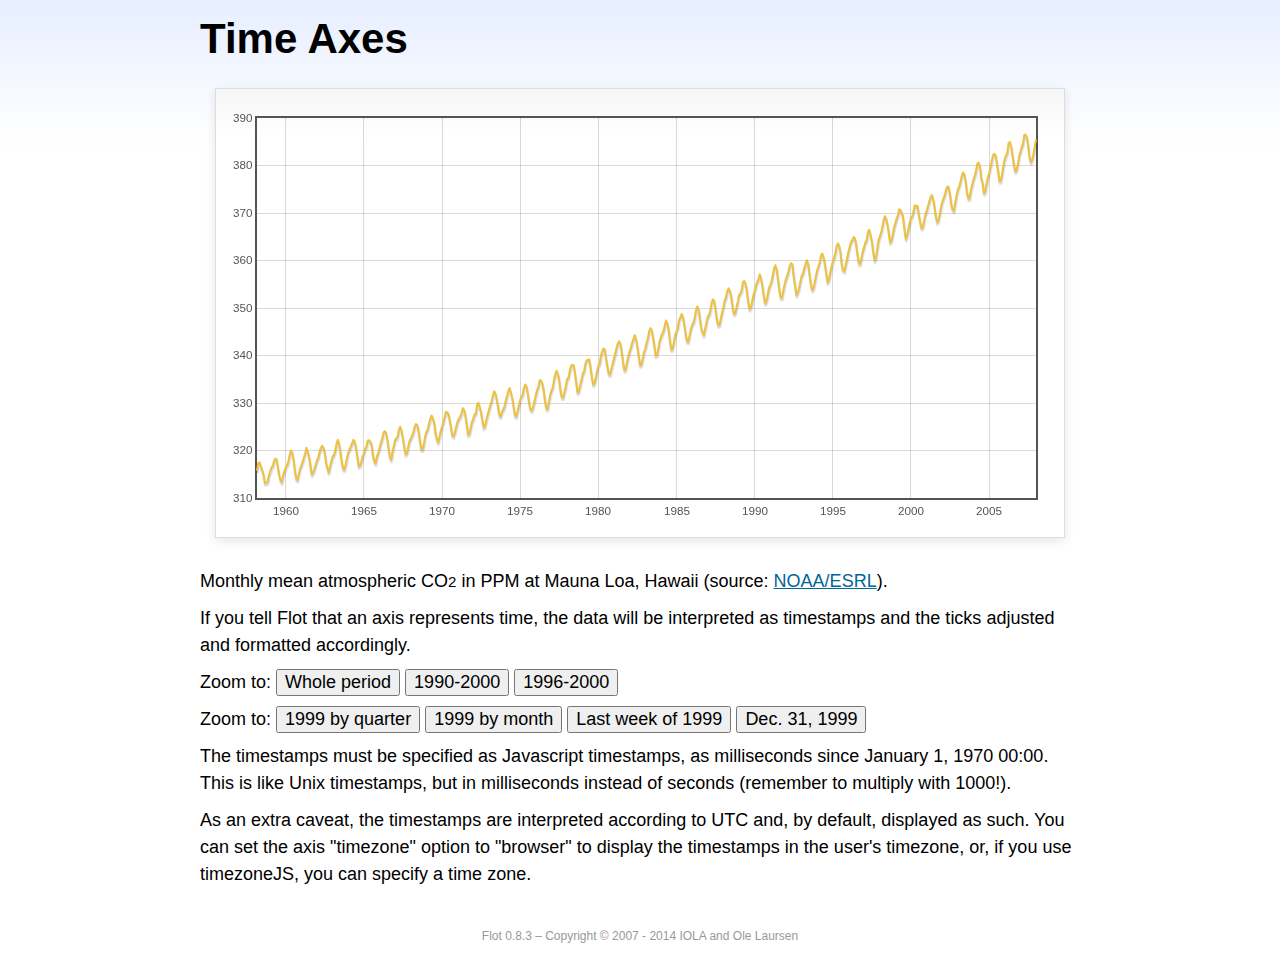
<file: Website/static/flot/examples/axes-time/index.html>
<!DOCTYPE html PUBLIC "-//W3C//DTD HTML 4.01//EN" "http://www.w3.org/TR/html4/strict.dtd">
<html>
<head>
	<meta http-equiv="Content-Type" content="text/html; charset=utf-8">
	<title>Flot Examples: Time Axes</title>
	<link href="../examples.css" rel="stylesheet" type="text/css">
	<!--[if lte IE 8]><script language="javascript" type="text/javascript" src="../../excanvas.min.js"></script><![endif]-->
	<script language="javascript" type="text/javascript" src="../../jquery.js"></script>
	<script language="javascript" type="text/javascript" src="../../jquery.flot.js"></script>
	<script language="javascript" type="text/javascript" src="../../jquery.flot.time.js"></script>
	<script type="text/javascript">

	$(function() {

		var d = [[-373597200000, 315.71], [-370918800000, 317.45], [-368326800000, 317.50], [-363056400000, 315.86], [-360378000000, 314.93], [-357699600000, 313.19], [-352429200000, 313.34], [-349837200000, 314.67], [-347158800000, 315.58], [-344480400000, 316.47], [-342061200000, 316.65], [-339382800000, 317.71], [-336790800000, 318.29], [-334112400000, 318.16], [-331520400000, 316.55], [-328842000000, 314.80], [-326163600000, 313.84], [-323571600000, 313.34], [-320893200000, 314.81], [-318301200000, 315.59], [-315622800000, 316.43], [-312944400000, 316.97], [-310438800000, 317.58], [-307760400000, 319.03], [-305168400000, 320.03], [-302490000000, 319.59], [-299898000000, 318.18], [-297219600000, 315.91], [-294541200000, 314.16], [-291949200000, 313.83], [-289270800000, 315.00], [-286678800000, 316.19], [-284000400000, 316.89], [-281322000000, 317.70], [-278902800000, 318.54], [-276224400000, 319.48], [-273632400000, 320.58], [-270954000000, 319.78], [-268362000000, 318.58], [-265683600000, 316.79], [-263005200000, 314.99], [-260413200000, 315.31], [-257734800000, 316.10], [-255142800000, 317.01], [-252464400000, 317.94], [-249786000000, 318.56], [-247366800000, 319.69], [-244688400000, 320.58], [-242096400000, 321.01], [-239418000000, 320.61], [-236826000000, 319.61], [-234147600000, 317.40], [-231469200000, 316.26], [-228877200000, 315.42], [-226198800000, 316.69], [-223606800000, 317.69], [-220928400000, 318.74], [-218250000000, 319.08], [-215830800000, 319.86], [-213152400000, 321.39], [-210560400000, 322.24], [-207882000000, 321.47], [-205290000000, 319.74], [-202611600000, 317.77], [-199933200000, 316.21], [-197341200000, 315.99], [-194662800000, 317.07], [-192070800000, 318.36], [-189392400000, 319.57], [-178938000000, 322.23], [-176259600000, 321.89], [-173667600000, 320.44], [-170989200000, 318.70], [-168310800000, 316.70], [-165718800000, 316.87], [-163040400000, 317.68], [-160448400000, 318.71], [-157770000000, 319.44], [-155091600000, 320.44], [-152672400000, 320.89], [-149994000000, 322.13], [-147402000000, 322.16], [-144723600000, 321.87], [-142131600000, 321.21], [-139453200000, 318.87], [-136774800000, 317.81], [-134182800000, 317.30], [-131504400000, 318.87], [-128912400000, 319.42], [-126234000000, 320.62], [-123555600000, 321.59], [-121136400000, 322.39], [-118458000000, 323.70], [-115866000000, 324.07], [-113187600000, 323.75], [-110595600000, 322.40], [-107917200000, 320.37], [-105238800000, 318.64], [-102646800000, 318.10], [-99968400000, 319.79], [-97376400000, 321.03], [-94698000000, 322.33], [-92019600000, 322.50], [-89600400000, 323.04], [-86922000000, 324.42], [-84330000000, 325.00], [-81651600000, 324.09], [-79059600000, 322.55], [-76381200000, 320.92], [-73702800000, 319.26], [-71110800000, 319.39], [-68432400000, 320.72], [-65840400000, 321.96], [-63162000000, 322.57], [-60483600000, 323.15], [-57978000000, 323.89], [-55299600000, 325.02], [-52707600000, 325.57], [-50029200000, 325.36], [-47437200000, 324.14], [-44758800000, 322.11], [-42080400000, 320.33], [-39488400000, 320.25], [-36810000000, 321.32], [-34218000000, 322.90], [-31539600000, 324.00], [-28861200000, 324.42], [-26442000000, 325.64], [-23763600000, 326.66], [-21171600000, 327.38], [-18493200000, 326.70], [-15901200000, 325.89], [-13222800000, 323.67], [-10544400000, 322.38], [-7952400000, 321.78], [-5274000000, 322.85], [-2682000000, 324.12], [-3600000, 325.06], [2674800000, 325.98], [5094000000, 326.93], [7772400000, 328.13], [10364400000, 328.07], [13042800000, 327.66], [15634800000, 326.35], [18313200000, 324.69], [20991600000, 323.10], [23583600000, 323.07], [26262000000, 324.01], [28854000000, 325.13], [31532400000, 326.17], [34210800000, 326.68], [36630000000, 327.18], [39308400000, 327.78], [41900400000, 328.92], [44578800000, 328.57], [47170800000, 327.37], [49849200000, 325.43], [52527600000, 323.36], [55119600000, 323.56], [57798000000, 324.80], [60390000000, 326.01], [63068400000, 326.77], [65746800000, 327.63], [68252400000, 327.75], [70930800000, 329.72], [73522800000, 330.07], [76201200000, 329.09], [78793200000, 328.05], [81471600000, 326.32], [84150000000, 324.84], [86742000000, 325.20], [89420400000, 326.50], [92012400000, 327.55], [94690800000, 328.54], [97369200000, 329.56], [99788400000, 330.30], [102466800000, 331.50], [105058800000, 332.48], [107737200000, 332.07], [110329200000, 330.87], [113007600000, 329.31], [115686000000, 327.51], [118278000000, 327.18], [120956400000, 328.16], [123548400000, 328.64], [126226800000, 329.35], [128905200000, 330.71], [131324400000, 331.48], [134002800000, 332.65], [136594800000, 333.16], [139273200000, 332.06], [141865200000, 330.99], [144543600000, 329.17], [147222000000, 327.41], [149814000000, 327.20], [152492400000, 328.33], [155084400000, 329.50], [157762800000, 330.68], [160441200000, 331.41], [162860400000, 331.85], [165538800000, 333.29], [168130800000, 333.91], [170809200000, 333.40], [173401200000, 331.78], [176079600000, 329.88], [178758000000, 328.57], [181350000000, 328.46], [184028400000, 329.26], [189298800000, 331.71], [191977200000, 332.76], [194482800000, 333.48], [197161200000, 334.78], [199753200000, 334.78], [202431600000, 334.17], [205023600000, 332.78], [207702000000, 330.64], [210380400000, 328.95], [212972400000, 328.77], [215650800000, 330.23], [218242800000, 331.69], [220921200000, 332.70], [223599600000, 333.24], [226018800000, 334.96], [228697200000, 336.04], [231289200000, 336.82], [233967600000, 336.13], [236559600000, 334.73], [239238000000, 332.52], [241916400000, 331.19], [244508400000, 331.19], [247186800000, 332.35], [249778800000, 333.47], [252457200000, 335.11], [255135600000, 335.26], [257554800000, 336.60], [260233200000, 337.77], [262825200000, 338.00], [265503600000, 337.99], [268095600000, 336.48], [270774000000, 334.37], [273452400000, 332.27], [276044400000, 332.41], [278722800000, 333.76], [281314800000, 334.83], [283993200000, 336.21], [286671600000, 336.64], [289090800000, 338.12], [291769200000, 339.02], [294361200000, 339.02], [297039600000, 339.20], [299631600000, 337.58], [302310000000, 335.55], [304988400000, 333.89], [307580400000, 334.14], [310258800000, 335.26], [312850800000, 336.71], [315529200000, 337.81], [318207600000, 338.29], [320713200000, 340.04], [323391600000, 340.86], [325980000000, 341.47], [328658400000, 341.26], [331250400000, 339.29], [333928800000, 337.60], [336607200000, 336.12], [339202800000, 336.08], [341881200000, 337.22], [344473200000, 338.34], [347151600000, 339.36], [349830000000, 340.51], [352249200000, 341.57], [354924000000, 342.56], [357516000000, 343.01], [360194400000, 342.47], [362786400000, 340.71], [365464800000, 338.52], [368143200000, 336.96], [370738800000, 337.13], [373417200000, 338.58], [376009200000, 339.89], [378687600000, 340.93], [381366000000, 341.69], [383785200000, 342.69], [389052000000, 344.30], [391730400000, 343.43], [394322400000, 341.88], [397000800000, 339.89], [399679200000, 337.95], [402274800000, 338.10], [404953200000, 339.27], [407545200000, 340.67], [410223600000, 341.42], [412902000000, 342.68], [415321200000, 343.46], [417996000000, 345.10], [420588000000, 345.76], [423266400000, 345.36], [425858400000, 343.91], [428536800000, 342.05], [431215200000, 340.00], [433810800000, 340.12], [436489200000, 341.33], [439081200000, 342.94], [441759600000, 343.87], [444438000000, 344.60], [446943600000, 345.20], [452210400000, 347.36], [454888800000, 346.74], [457480800000, 345.41], [460159200000, 343.01], [462837600000, 341.23], [465433200000, 341.52], [468111600000, 342.86], [470703600000, 344.41], [473382000000, 345.09], [476060400000, 345.89], [478479600000, 347.49], [481154400000, 348.00], [483746400000, 348.75], [486424800000, 348.19], [489016800000, 346.54], [491695200000, 344.63], [494373600000, 343.03], [496969200000, 342.92], [499647600000, 344.24], [502239600000, 345.62], [504918000000, 346.43], [507596400000, 346.94], [510015600000, 347.88], [512690400000, 349.57], [515282400000, 350.35], [517960800000, 349.72], [520552800000, 347.78], [523231200000, 345.86], [525909600000, 344.84], [528505200000, 344.32], [531183600000, 345.67], [533775600000, 346.88], [536454000000, 348.19], [539132400000, 348.55], [541551600000, 349.52], [544226400000, 351.12], [546818400000, 351.84], [549496800000, 351.49], [552088800000, 349.82], [554767200000, 347.63], [557445600000, 346.38], [560041200000, 346.49], [562719600000, 347.75], [565311600000, 349.03], [567990000000, 350.20], [570668400000, 351.61], [573174000000, 352.22], [575848800000, 353.53], [578440800000, 354.14], [581119200000, 353.62], [583711200000, 352.53], [586389600000, 350.41], [589068000000, 348.84], [591663600000, 348.94], [594342000000, 350.04], [596934000000, 351.29], [599612400000, 352.72], [602290800000, 353.10], [604710000000, 353.65], [607384800000, 355.43], [609976800000, 355.70], [612655200000, 355.11], [615247200000, 353.79], [617925600000, 351.42], [620604000000, 349.81], [623199600000, 350.11], [625878000000, 351.26], [628470000000, 352.63], [631148400000, 353.64], [633826800000, 354.72], [636246000000, 355.49], [638920800000, 356.09], [641512800000, 357.08], [644191200000, 356.11], [646783200000, 354.70], [649461600000, 352.68], [652140000000, 351.05], [654735600000, 351.36], [657414000000, 352.81], [660006000000, 354.22], [662684400000, 354.85], [665362800000, 355.66], [667782000000, 357.04], [670456800000, 358.40], [673048800000, 359.00], [675727200000, 357.99], [678319200000, 356.00], [680997600000, 353.78], [683676000000, 352.20], [686271600000, 352.22], [688950000000, 353.70], [691542000000, 354.98], [694220400000, 356.09], [696898800000, 356.85], [699404400000, 357.73], [702079200000, 358.91], [704671200000, 359.45], [707349600000, 359.19], [709941600000, 356.72], [712620000000, 354.79], [715298400000, 352.79], [717894000000, 353.20], [720572400000, 354.15], [723164400000, 355.39], [725842800000, 356.77], [728521200000, 357.17], [730940400000, 358.26], [733615200000, 359.16], [736207200000, 360.07], [738885600000, 359.41], [741477600000, 357.44], [744156000000, 355.30], [746834400000, 353.87], [749430000000, 354.04], [752108400000, 355.27], [754700400000, 356.70], [757378800000, 358.00], [760057200000, 358.81], [762476400000, 359.68], [765151200000, 361.13], [767743200000, 361.48], [770421600000, 360.60], [773013600000, 359.20], [775692000000, 357.23], [778370400000, 355.42], [780966000000, 355.89], [783644400000, 357.41], [786236400000, 358.74], [788914800000, 359.73], [791593200000, 360.61], [794012400000, 361.58], [796687200000, 363.05], [799279200000, 363.62], [801957600000, 363.03], [804549600000, 361.55], [807228000000, 358.94], [809906400000, 357.93], [812502000000, 357.80], [815180400000, 359.22], [817772400000, 360.44], [820450800000, 361.83], [823129200000, 362.95], [825634800000, 363.91], [828309600000, 364.28], [830901600000, 364.94], [833580000000, 364.70], [836172000000, 363.31], [838850400000, 361.15], [841528800000, 359.40], [844120800000, 359.34], [846802800000, 360.62], [849394800000, 361.96], [852073200000, 362.81], [854751600000, 363.87], [857170800000, 364.25], [859845600000, 366.02], [862437600000, 366.46], [865116000000, 365.32], [867708000000, 364.07], [870386400000, 361.95], [873064800000, 360.06], [875656800000, 360.49], [878338800000, 362.19], [880930800000, 364.12], [883609200000, 364.99], [886287600000, 365.82], [888706800000, 366.95], [891381600000, 368.42], [893973600000, 369.33], [896652000000, 368.78], [899244000000, 367.59], [901922400000, 365.84], [904600800000, 363.83], [907192800000, 364.18], [909874800000, 365.34], [912466800000, 366.93], [915145200000, 367.94], [917823600000, 368.82], [920242800000, 369.46], [922917600000, 370.77], [925509600000, 370.66], [928188000000, 370.10], [930780000000, 369.08], [933458400000, 366.66], [936136800000, 364.60], [938728800000, 365.17], [941410800000, 366.51], [944002800000, 367.89], [946681200000, 369.04], [949359600000, 369.35], [951865200000, 370.38], [954540000000, 371.63], [957132000000, 371.32], [959810400000, 371.53], [962402400000, 369.75], [965080800000, 368.23], [967759200000, 366.87], [970351200000, 366.94], [973033200000, 368.27], [975625200000, 369.64], [978303600000, 370.46], [980982000000, 371.44], [983401200000, 372.37], [986076000000, 373.33], [988668000000, 373.77], [991346400000, 373.09], [993938400000, 371.51], [996616800000, 369.55], [999295200000, 368.12], [1001887200000, 368.38], [1004569200000, 369.66], [1007161200000, 371.11], [1009839600000, 372.36], [1012518000000, 373.09], [1014937200000, 373.81], [1017612000000, 374.93], [1020204000000, 375.58], [1022882400000, 375.44], [1025474400000, 373.86], [1028152800000, 371.77], [1030831200000, 370.73], [1033423200000, 370.50], [1036105200000, 372.18], [1038697200000, 373.70], [1041375600000, 374.92], [1044054000000, 375.62], [1046473200000, 376.51], [1049148000000, 377.75], [1051740000000, 378.54], [1054418400000, 378.20], [1057010400000, 376.68], [1059688800000, 374.43], [1062367200000, 373.11], [1064959200000, 373.10], [1067641200000, 374.77], [1070233200000, 375.97], [1072911600000, 377.03], [1075590000000, 377.87], [1078095600000, 378.88], [1080770400000, 380.42], [1083362400000, 380.62], [1086040800000, 379.70], [1088632800000, 377.43], [1091311200000, 376.32], [1093989600000, 374.19], [1096581600000, 374.47], [1099263600000, 376.15], [1101855600000, 377.51], [1104534000000, 378.43], [1107212400000, 379.70], [1109631600000, 380.92], [1112306400000, 382.18], [1114898400000, 382.45], [1117576800000, 382.14], [1120168800000, 380.60], [1122847200000, 378.64], [1125525600000, 376.73], [1128117600000, 376.84], [1130799600000, 378.29], [1133391600000, 380.06], [1136070000000, 381.40], [1138748400000, 382.20], [1141167600000, 382.66], [1143842400000, 384.69], [1146434400000, 384.94], [1149112800000, 384.01], [1151704800000, 382.14], [1154383200000, 380.31], [1157061600000, 378.81], [1159653600000, 379.03], [1162335600000, 380.17], [1164927600000, 381.85], [1167606000000, 382.94], [1170284400000, 383.86], [1172703600000, 384.49], [1175378400000, 386.37], [1177970400000, 386.54], [1180648800000, 385.98], [1183240800000, 384.36], [1185919200000, 381.85], [1188597600000, 380.74], [1191189600000, 381.15], [1193871600000, 382.38], [1196463600000, 383.94], [1199142000000, 385.44]]; 

		$.plot("#placeholder", [d], {
			xaxis: { mode: "time" }
		});

		$("#whole").click(function () {
			$.plot("#placeholder", [d], {
				xaxis: { mode: "time" }
			});
		});

		$("#nineties").click(function () {
			$.plot("#placeholder", [d], {
				xaxis: {
					mode: "time",
					min: (new Date(1990, 0, 1)).getTime(),
					max: (new Date(2000, 0, 1)).getTime()
				}
			});
		});

		$("#latenineties").click(function () {
			$.plot("#placeholder", [d], {
				xaxis: {
					mode: "time",
					minTickSize: [1, "year"],
					min: (new Date(1996, 0, 1)).getTime(),
					max: (new Date(2000, 0, 1)).getTime()
				}
			});
		});

		$("#ninetyninequarters").click(function () {
			$.plot("#placeholder", [d], {
				xaxis: {
					mode: "time",
					minTickSize: [1, "quarter"],
					min: (new Date(1999, 0, 1)).getTime(),
					max: (new Date(2000, 0, 1)).getTime()
				}
			});
		});

		$("#ninetynine").click(function () {
			$.plot("#placeholder", [d], {
				xaxis: {
					mode: "time",
					minTickSize: [1, "month"],
					min: (new Date(1999, 0, 1)).getTime(),
					max: (new Date(2000, 0, 1)).getTime()
				}
			});
		});

		$("#lastweekninetynine").click(function () {
			$.plot("#placeholder", [d], {
				xaxis: {
					mode: "time",
					minTickSize: [1, "day"],
					min: (new Date(1999, 11, 25)).getTime(),
					max: (new Date(2000, 0, 1)).getTime(),
					timeformat: "%a"
				}
			});
		});

		$("#lastdayninetynine").click(function () {
			$.plot("#placeholder", [d], {
				xaxis: {
					mode: "time",
					minTickSize: [1, "hour"],
					min: (new Date(1999, 11, 31)).getTime(),
					max: (new Date(2000, 0, 1)).getTime(),
					twelveHourClock: true
				}
			});
		});

		// Add the Flot version string to the footer

		$("#footer").prepend("Flot " + $.plot.version + " &ndash; ");
	});

	</script>
</head>
<body>

	<div id="header">
		<h2>Time Axes</h2>
	</div>

	<div id="content">

		<div class="demo-container">
			<div id="placeholder" class="demo-placeholder"></div>
		</div>

		<p>Monthly mean atmospheric CO<sub>2</sub> in PPM at Mauna Loa, Hawaii (source: <a href="http://www.esrl.noaa.gov/gmd/ccgg/trends/">NOAA/ESRL</a>).</p>

		<p>If you tell Flot that an axis represents time, the data will be interpreted as timestamps and the ticks adjusted and formatted accordingly.</p>

		<p>Zoom to: <button id="whole">Whole period</button>
		<button id="nineties">1990-2000</button>
		<button id="latenineties">1996-2000</button></p>

		<p>Zoom to: <button id="ninetyninequarters">1999 by quarter</button>
		<button id="ninetynine">1999 by month</button>
		<button id="lastweekninetynine">Last week of 1999</button>
		<button id="lastdayninetynine">Dec. 31, 1999</button></p>

		<p>The timestamps must be specified as Javascript timestamps, as milliseconds since January 1, 1970 00:00. This is like Unix timestamps, but in milliseconds instead of seconds (remember to multiply with 1000!).</p>

		<p>As an extra caveat, the timestamps are interpreted according to UTC and, by default, displayed as such. You can set the axis "timezone" option to "browser" to display the timestamps in the user's timezone, or, if you use timezoneJS, you can specify a time zone.</p>

	</div>

	<div id="footer">
		Copyright &copy; 2007 - 2014 IOLA and Ole Laursen
	</div>

</body>
</html>
</file>
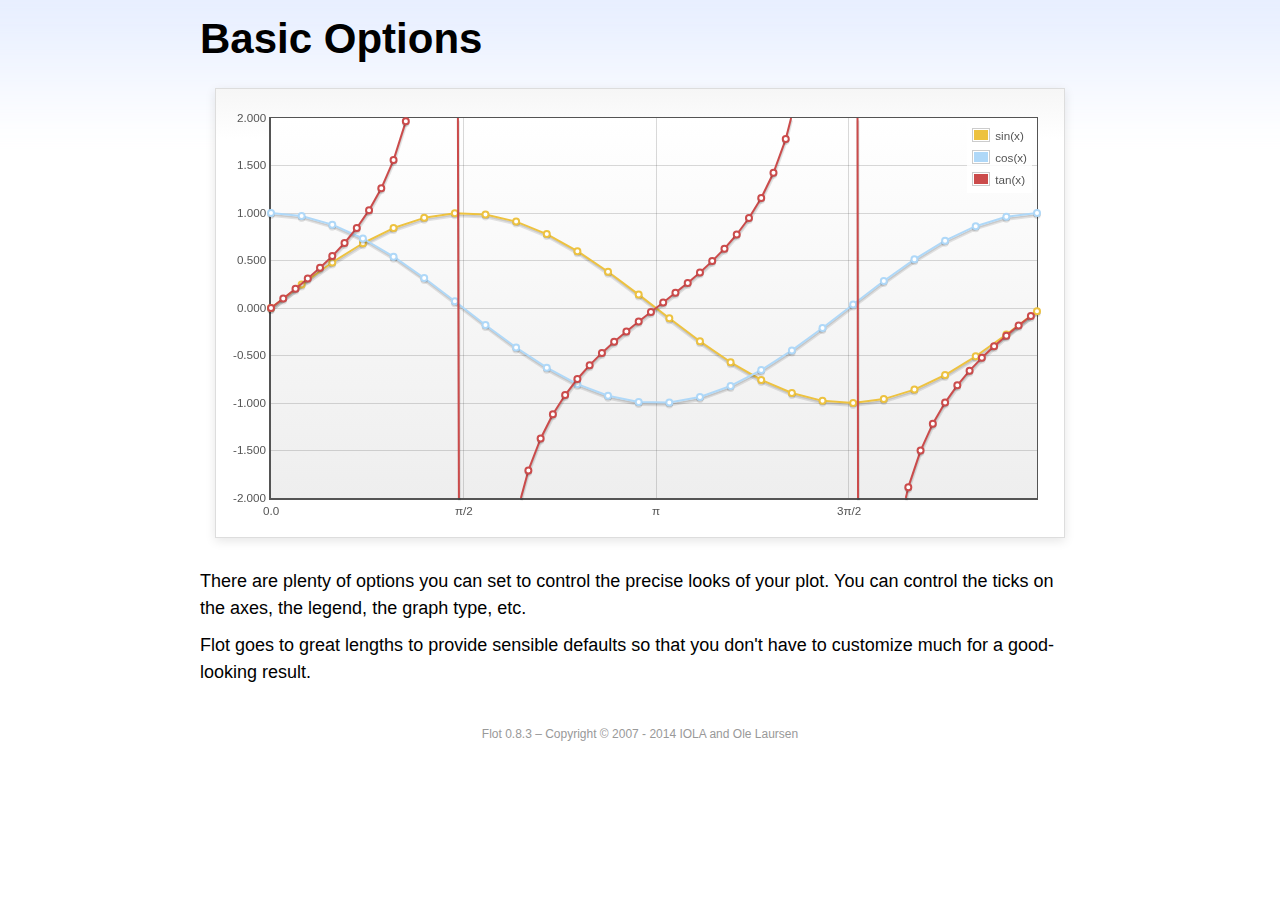
<file: Website/static/flot/examples/basic-options/index.html>
<!DOCTYPE html PUBLIC "-//W3C//DTD HTML 4.01//EN" "http://www.w3.org/TR/html4/strict.dtd">
<html>
<head>
	<meta http-equiv="Content-Type" content="text/html; charset=utf-8">
	<title>Flot Examples: Basic Options</title>
	<link href="../examples.css" rel="stylesheet" type="text/css">
	<!--[if lte IE 8]><script language="javascript" type="text/javascript" src="../../excanvas.min.js"></script><![endif]-->
	<script language="javascript" type="text/javascript" src="../../jquery.js"></script>
	<script language="javascript" type="text/javascript" src="../../jquery.flot.js"></script>
	<script type="text/javascript">

	$(function () {

		var d1 = [];
		for (var i = 0; i < Math.PI * 2; i += 0.25) {
			d1.push([i, Math.sin(i)]);
		}

		var d2 = [];
		for (var i = 0; i < Math.PI * 2; i += 0.25) {
			d2.push([i, Math.cos(i)]);
		}

		var d3 = [];
		for (var i = 0; i < Math.PI * 2; i += 0.1) {
			d3.push([i, Math.tan(i)]);
		}

		$.plot("#placeholder", [
			{ label: "sin(x)", data: d1 },
			{ label: "cos(x)", data: d2 },
			{ label: "tan(x)", data: d3 }
		], {
			series: {
				lines: { show: true },
				points: { show: true }
			},
			xaxis: {
				ticks: [
					0, [ Math.PI/2, "\u03c0/2" ], [ Math.PI, "\u03c0" ],
					[ Math.PI * 3/2, "3\u03c0/2" ], [ Math.PI * 2, "2\u03c0" ]
				]
			},
			yaxis: {
				ticks: 10,
				min: -2,
				max: 2,
				tickDecimals: 3
			},
			grid: {
				backgroundColor: { colors: [ "#fff", "#eee" ] },
				borderWidth: {
					top: 1,
					right: 1,
					bottom: 2,
					left: 2
				}
			}
		});

		// Add the Flot version string to the footer

		$("#footer").prepend("Flot " + $.plot.version + " &ndash; ");
	});

	</script>
</head>
<body>

	<div id="header">
		<h2>Basic Options</h2>
	</div>

	<div id="content">

		<div class="demo-container">
			<div id="placeholder" class="demo-placeholder"></div>
		</div>

		<p>There are plenty of options you can set to control the precise looks of your plot. You can control the ticks on the axes, the legend, the graph type, etc.</p>

		<p>Flot goes to great lengths to provide sensible defaults so that you don't have to customize much for a good-looking result.</p>

	</div>

	<div id="footer">
		Copyright &copy; 2007 - 2014 IOLA and Ole Laursen
	</div>

</body>
</html>
</file>
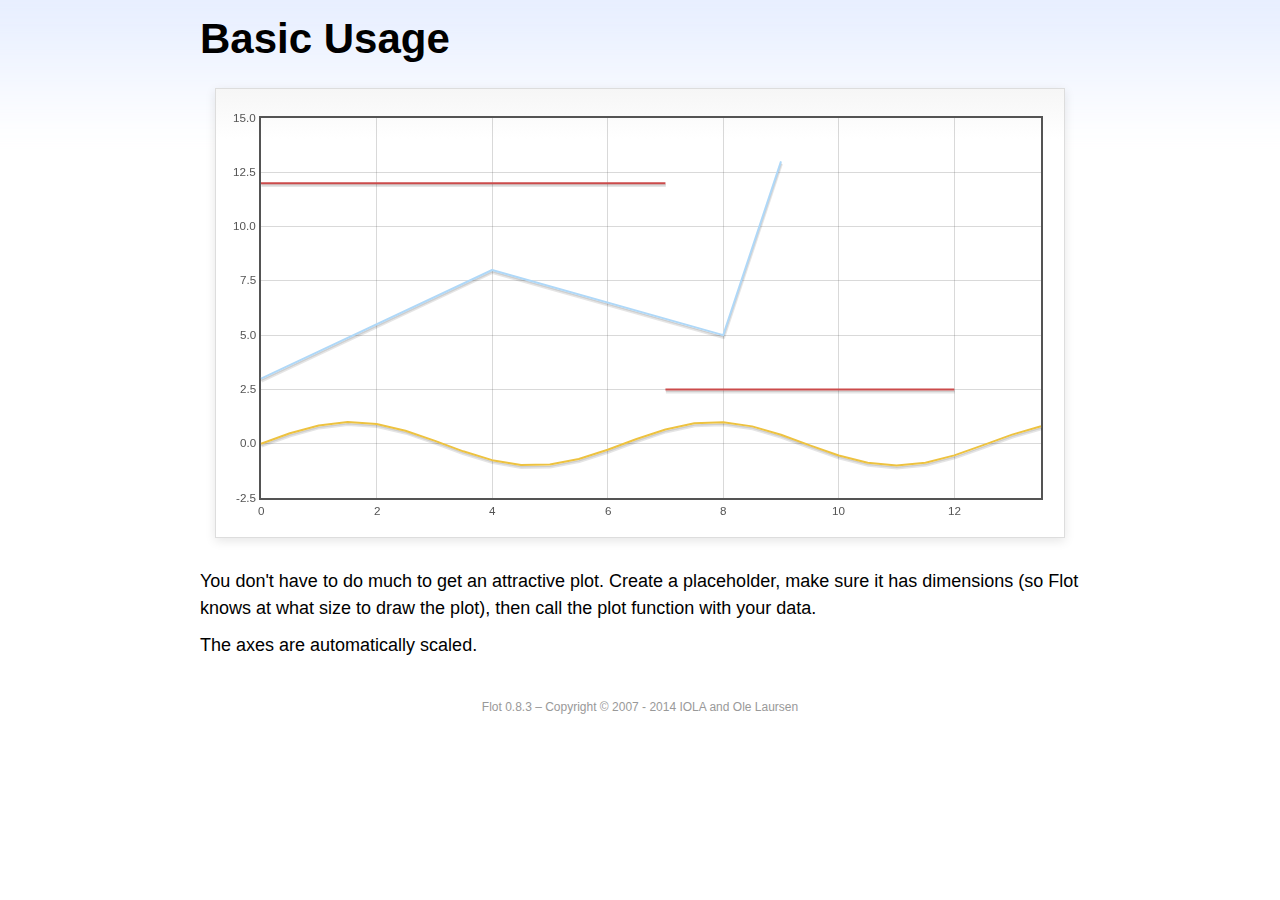
<file: Website/static/flot/examples/basic-usage/index.html>
<!DOCTYPE html PUBLIC "-//W3C//DTD HTML 4.01//EN" "http://www.w3.org/TR/html4/strict.dtd">
<html>
<head>
	<meta http-equiv="Content-Type" content="text/html; charset=utf-8">
	<title>Flot Examples: Basic Usage</title>
	<link href="../examples.css" rel="stylesheet" type="text/css">
	<!--[if lte IE 8]><script language="javascript" type="text/javascript" src="../../excanvas.min.js"></script><![endif]-->
	<script language="javascript" type="text/javascript" src="../../jquery.js"></script>
	<script language="javascript" type="text/javascript" src="../../jquery.flot.js"></script>
	<script type="text/javascript">

	$(function() {

		var d1 = [];
		for (var i = 0; i < 14; i += 0.5) {
			d1.push([i, Math.sin(i)]);
		}

		var d2 = [[0, 3], [4, 8], [8, 5], [9, 13]];

		// A null signifies separate line segments

		var d3 = [[0, 12], [7, 12], null, [7, 2.5], [12, 2.5]];

		$.plot("#placeholder", [ d1, d2, d3 ]);

		// Add the Flot version string to the footer

		$("#footer").prepend("Flot " + $.plot.version + " &ndash; ");
	});

	</script>
</head>
<body>

	<div id="header">
		<h2>Basic Usage</h2>
	</div>

	<div id="content">

		<div class="demo-container">
			<div id="placeholder" class="demo-placeholder"></div>
		</div>

		<p>You don't have to do much to get an attractive plot.  Create a placeholder, make sure it has dimensions (so Flot knows at what size to draw the plot), then call the plot function with your data.</p>

		<p>The axes are automatically scaled.</p>

	</div>

	<div id="footer">
		Copyright &copy; 2007 - 2014 IOLA and Ole Laursen
	</div>

</body>
</html>
</file>
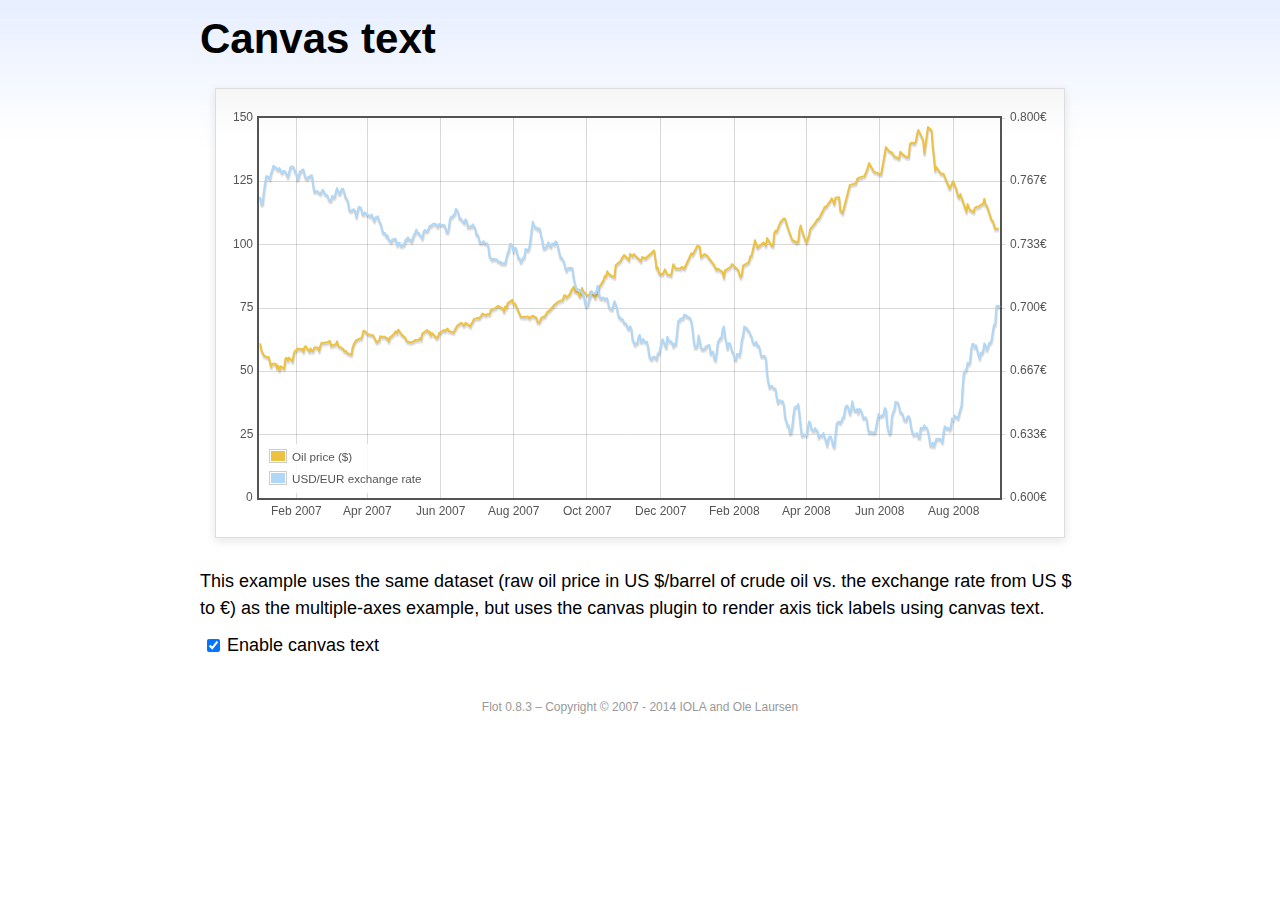
<file: Website/static/flot/examples/canvas/index.html>
<!DOCTYPE html PUBLIC "-//W3C//DTD HTML 4.01//EN" "http://www.w3.org/TR/html4/strict.dtd">
<html>
<head>
	<meta http-equiv="Content-Type" content="text/html; charset=utf-8">
	<title>Flot Examples: Canvas text</title>
	<link href="../examples.css" rel="stylesheet" type="text/css">
	<!--[if lte IE 8]><script language="javascript" type="text/javascript" src="../../excanvas.min.js"></script><![endif]-->
	<script language="javascript" type="text/javascript" src="../../jquery.js"></script>
	<script language="javascript" type="text/javascript" src="../../jquery.flot.js"></script>
	<script language="javascript" type="text/javascript" src="../../jquery.flot.time.js"></script>
	<script language="javascript" type="text/javascript" src="../../jquery.flot.canvas.js"></script>
	<script type="text/javascript">

	$(function() {

		var oilPrices = [[1167692400000,61.05], [1167778800000,58.32], [1167865200000,57.35], [1167951600000,56.31], [1168210800000,55.55], [1168297200000,55.64], [1168383600000,54.02], [1168470000000,51.88], [1168556400000,52.99], [1168815600000,52.99], [1168902000000,51.21], [1168988400000,52.24], [1169074800000,50.48], [1169161200000,51.99], [1169420400000,51.13], [1169506800000,55.04], [1169593200000,55.37], [1169679600000,54.23], [1169766000000,55.42], [1170025200000,54.01], [1170111600000,56.97], [1170198000000,58.14], [1170284400000,58.14], [1170370800000,59.02], [1170630000000,58.74], [1170716400000,58.88], [1170802800000,57.71], [1170889200000,59.71], [1170975600000,59.89], [1171234800000,57.81], [1171321200000,59.06], [1171407600000,58.00], [1171494000000,57.99], [1171580400000,59.39], [1171839600000,59.39], [1171926000000,58.07], [1172012400000,60.07], [1172098800000,61.14], [1172444400000,61.39], [1172530800000,61.46], [1172617200000,61.79], [1172703600000,62.00], [1172790000000,60.07], [1173135600000,60.69], [1173222000000,61.82], [1173308400000,60.05], [1173654000000,58.91], [1173740400000,57.93], [1173826800000,58.16], [1173913200000,57.55], [1173999600000,57.11], [1174258800000,56.59], [1174345200000,59.61], [1174518000000,61.69], [1174604400000,62.28], [1174860000000,62.91], [1174946400000,62.93], [1175032800000,64.03], [1175119200000,66.03], [1175205600000,65.87], [1175464800000,64.64], [1175637600000,64.38], [1175724000000,64.28], [1175810400000,64.28], [1176069600000,61.51], [1176156000000,61.89], [1176242400000,62.01], [1176328800000,63.85], [1176415200000,63.63], [1176674400000,63.61], [1176760800000,63.10], [1176847200000,63.13], [1176933600000,61.83], [1177020000000,63.38], [1177279200000,64.58], [1177452000000,65.84], [1177538400000,65.06], [1177624800000,66.46], [1177884000000,64.40], [1178056800000,63.68], [1178143200000,63.19], [1178229600000,61.93], [1178488800000,61.47], [1178575200000,61.55], [1178748000000,61.81], [1178834400000,62.37], [1179093600000,62.46], [1179180000000,63.17], [1179266400000,62.55], [1179352800000,64.94], [1179698400000,66.27], [1179784800000,65.50], [1179871200000,65.77], [1179957600000,64.18], [1180044000000,65.20], [1180389600000,63.15], [1180476000000,63.49], [1180562400000,65.08], [1180908000000,66.30], [1180994400000,65.96], [1181167200000,66.93], [1181253600000,65.98], [1181599200000,65.35], [1181685600000,66.26], [1181858400000,68.00], [1182117600000,69.09], [1182204000000,69.10], [1182290400000,68.19], [1182376800000,68.19], [1182463200000,69.14], [1182722400000,68.19], [1182808800000,67.77], [1182895200000,68.97], [1182981600000,69.57], [1183068000000,70.68], [1183327200000,71.09], [1183413600000,70.92], [1183586400000,71.81], [1183672800000,72.81], [1183932000000,72.19], [1184018400000,72.56], [1184191200000,72.50], [1184277600000,74.15], [1184623200000,75.05], [1184796000000,75.92], [1184882400000,75.57], [1185141600000,74.89], [1185228000000,73.56], [1185314400000,75.57], [1185400800000,74.95], [1185487200000,76.83], [1185832800000,78.21], [1185919200000,76.53], [1186005600000,76.86], [1186092000000,76.00], [1186437600000,71.59], [1186696800000,71.47], [1186956000000,71.62], [1187042400000,71.00], [1187301600000,71.98], [1187560800000,71.12], [1187647200000,69.47], [1187733600000,69.26], [1187820000000,69.83], [1187906400000,71.09], [1188165600000,71.73], [1188338400000,73.36], [1188511200000,74.04], [1188856800000,76.30], [1189116000000,77.49], [1189461600000,78.23], [1189548000000,79.91], [1189634400000,80.09], [1189720800000,79.10], [1189980000000,80.57], [1190066400000,81.93], [1190239200000,83.32], [1190325600000,81.62], [1190584800000,80.95], [1190671200000,79.53], [1190757600000,80.30], [1190844000000,82.88], [1190930400000,81.66], [1191189600000,80.24], [1191276000000,80.05], [1191362400000,79.94], [1191448800000,81.44], [1191535200000,81.22], [1191794400000,79.02], [1191880800000,80.26], [1191967200000,80.30], [1192053600000,83.08], [1192140000000,83.69], [1192399200000,86.13], [1192485600000,87.61], [1192572000000,87.40], [1192658400000,89.47], [1192744800000,88.60], [1193004000000,87.56], [1193090400000,87.56], [1193176800000,87.10], [1193263200000,91.86], [1193612400000,93.53], [1193698800000,94.53], [1193871600000,95.93], [1194217200000,93.98], [1194303600000,96.37], [1194476400000,95.46], [1194562800000,96.32], [1195081200000,93.43], [1195167600000,95.10], [1195426800000,94.64], [1195513200000,95.10], [1196031600000,97.70], [1196118000000,94.42], [1196204400000,90.62], [1196290800000,91.01], [1196377200000,88.71], [1196636400000,88.32], [1196809200000,90.23], [1196982000000,88.28], [1197241200000,87.86], [1197327600000,90.02], [1197414000000,92.25], [1197586800000,90.63], [1197846000000,90.63], [1197932400000,90.49], [1198018800000,91.24], [1198105200000,91.06], [1198191600000,90.49], [1198710000000,96.62], [1198796400000,96.00], [1199142000000,99.62], [1199314800000,99.18], [1199401200000,95.09], [1199660400000,96.33], [1199833200000,95.67], [1200351600000,91.90], [1200438000000,90.84], [1200524400000,90.13], [1200610800000,90.57], [1200956400000,89.21], [1201042800000,86.99], [1201129200000,89.85], [1201474800000,90.99], [1201561200000,91.64], [1201647600000,92.33], [1201734000000,91.75], [1202079600000,90.02], [1202166000000,88.41], [1202252400000,87.14], [1202338800000,88.11], [1202425200000,91.77], [1202770800000,92.78], [1202857200000,93.27], [1202943600000,95.46], [1203030000000,95.46], [1203289200000,101.74], [1203462000000,98.81], [1203894000000,100.88], [1204066800000,99.64], [1204153200000,102.59], [1204239600000,101.84], [1204498800000,99.52], [1204585200000,99.52], [1204671600000,104.52], [1204758000000,105.47], [1204844400000,105.15], [1205103600000,108.75], [1205276400000,109.92], [1205362800000,110.33], [1205449200000,110.21], [1205708400000,105.68], [1205967600000,101.84], [1206313200000,100.86], [1206399600000,101.22], [1206486000000,105.90], [1206572400000,107.58], [1206658800000,105.62], [1206914400000,101.58], [1207000800000,100.98], [1207173600000,103.83], [1207260000000,106.23], [1207605600000,108.50], [1207778400000,110.11], [1207864800000,110.14], [1208210400000,113.79], [1208296800000,114.93], [1208383200000,114.86], [1208728800000,117.48], [1208815200000,118.30], [1208988000000,116.06], [1209074400000,118.52], [1209333600000,118.75], [1209420000000,113.46], [1209592800000,112.52], [1210024800000,121.84], [1210111200000,123.53], [1210197600000,123.69], [1210543200000,124.23], [1210629600000,125.80], [1210716000000,126.29], [1211148000000,127.05], [1211320800000,129.07], [1211493600000,132.19], [1211839200000,128.85], [1212357600000,127.76], [1212703200000,138.54], [1212962400000,136.80], [1213135200000,136.38], [1213308000000,134.86], [1213653600000,134.01], [1213740000000,136.68], [1213912800000,135.65], [1214172000000,134.62], [1214258400000,134.62], [1214344800000,134.62], [1214431200000,139.64], [1214517600000,140.21], [1214776800000,140.00], [1214863200000,140.97], [1214949600000,143.57], [1215036000000,145.29], [1215381600000,141.37], [1215468000000,136.04], [1215727200000,146.40], [1215986400000,145.18], [1216072800000,138.74], [1216159200000,134.60], [1216245600000,129.29], [1216332000000,130.65], [1216677600000,127.95], [1216850400000,127.95], [1217282400000,122.19], [1217455200000,124.08], [1217541600000,125.10], [1217800800000,121.41], [1217887200000,119.17], [1217973600000,118.58], [1218060000000,120.02], [1218405600000,114.45], [1218492000000,113.01], [1218578400000,116.00], [1218751200000,113.77], [1219010400000,112.87], [1219096800000,114.53], [1219269600000,114.98], [1219356000000,114.98], [1219701600000,116.27], [1219788000000,118.15], [1219874400000,115.59], [1219960800000,115.46], [1220306400000,109.71], [1220392800000,109.35], [1220565600000,106.23], [1220824800000,106.34]];

		var exchangeRates = [[1167606000000,0.7580], [1167692400000,0.7580], [1167778800000,0.75470], [1167865200000,0.75490], [1167951600000,0.76130], [1168038000000,0.76550], [1168124400000,0.76930], [1168210800000,0.76940], [1168297200000,0.76880], [1168383600000,0.76780], [1168470000000,0.77080], [1168556400000,0.77270], [1168642800000,0.77490], [1168729200000,0.77410], [1168815600000,0.77410], [1168902000000,0.77320], [1168988400000,0.77270], [1169074800000,0.77370], [1169161200000,0.77240], [1169247600000,0.77120], [1169334000000,0.7720], [1169420400000,0.77210], [1169506800000,0.77170], [1169593200000,0.77040], [1169679600000,0.7690], [1169766000000,0.77110], [1169852400000,0.7740], [1169938800000,0.77450], [1170025200000,0.77450], [1170111600000,0.7740], [1170198000000,0.77160], [1170284400000,0.77130], [1170370800000,0.76780], [1170457200000,0.76880], [1170543600000,0.77180], [1170630000000,0.77180], [1170716400000,0.77280], [1170802800000,0.77290], [1170889200000,0.76980], [1170975600000,0.76850], [1171062000000,0.76810], [1171148400000,0.7690], [1171234800000,0.7690], [1171321200000,0.76980], [1171407600000,0.76990], [1171494000000,0.76510], [1171580400000,0.76130], [1171666800000,0.76160], [1171753200000,0.76140], [1171839600000,0.76140], [1171926000000,0.76070], [1172012400000,0.76020], [1172098800000,0.76110], [1172185200000,0.76220], [1172271600000,0.76150], [1172358000000,0.75980], [1172444400000,0.75980], [1172530800000,0.75920], [1172617200000,0.75730], [1172703600000,0.75660], [1172790000000,0.75670], [1172876400000,0.75910], [1172962800000,0.75820], [1173049200000,0.75850], [1173135600000,0.76130], [1173222000000,0.76310], [1173308400000,0.76150], [1173394800000,0.760], [1173481200000,0.76130], [1173567600000,0.76270], [1173654000000,0.76270], [1173740400000,0.76080], [1173826800000,0.75830], [1173913200000,0.75750], [1173999600000,0.75620], [1174086000000,0.7520], [1174172400000,0.75120], [1174258800000,0.75120], [1174345200000,0.75170], [1174431600000,0.7520], [1174518000000,0.75110], [1174604400000,0.7480], [1174690800000,0.75090], [1174777200000,0.75310], [1174860000000,0.75310], [1174946400000,0.75270], [1175032800000,0.74980], [1175119200000,0.74930], [1175205600000,0.75040], [1175292000000,0.750], [1175378400000,0.74910], [1175464800000,0.74910], [1175551200000,0.74850], [1175637600000,0.74840], [1175724000000,0.74920], [1175810400000,0.74710], [1175896800000,0.74590], [1175983200000,0.74770], [1176069600000,0.74770], [1176156000000,0.74830], [1176242400000,0.74580], [1176328800000,0.74480], [1176415200000,0.7430], [1176501600000,0.73990], [1176588000000,0.73950], [1176674400000,0.73950], [1176760800000,0.73780], [1176847200000,0.73820], [1176933600000,0.73620], [1177020000000,0.73550], [1177106400000,0.73480], [1177192800000,0.73610], [1177279200000,0.73610], [1177365600000,0.73650], [1177452000000,0.73620], [1177538400000,0.73310], [1177624800000,0.73390], [1177711200000,0.73440], [1177797600000,0.73270], [1177884000000,0.73270], [1177970400000,0.73360], [1178056800000,0.73330], [1178143200000,0.73590], [1178229600000,0.73590], [1178316000000,0.73720], [1178402400000,0.7360], [1178488800000,0.7360], [1178575200000,0.7350], [1178661600000,0.73650], [1178748000000,0.73840], [1178834400000,0.73950], [1178920800000,0.74130], [1179007200000,0.73970], [1179093600000,0.73960], [1179180000000,0.73850], [1179266400000,0.73780], [1179352800000,0.73660], [1179439200000,0.740], [1179525600000,0.74110], [1179612000000,0.74060], [1179698400000,0.74050], [1179784800000,0.74140], [1179871200000,0.74310], [1179957600000,0.74310], [1180044000000,0.74380], [1180130400000,0.74430], [1180216800000,0.74430], [1180303200000,0.74430], [1180389600000,0.74340], [1180476000000,0.74290], [1180562400000,0.74420], [1180648800000,0.7440], [1180735200000,0.74390], [1180821600000,0.74370], [1180908000000,0.74370], [1180994400000,0.74290], [1181080800000,0.74030], [1181167200000,0.73990], [1181253600000,0.74180], [1181340000000,0.74680], [1181426400000,0.7480], [1181512800000,0.7480], [1181599200000,0.7490], [1181685600000,0.74940], [1181772000000,0.75220], [1181858400000,0.75150], [1181944800000,0.75020], [1182031200000,0.74720], [1182117600000,0.74720], [1182204000000,0.74620], [1182290400000,0.74550], [1182376800000,0.74490], [1182463200000,0.74670], [1182549600000,0.74580], [1182636000000,0.74270], [1182722400000,0.74270], [1182808800000,0.7430], [1182895200000,0.74290], [1182981600000,0.7440], [1183068000000,0.7430], [1183154400000,0.74220], [1183240800000,0.73880], [1183327200000,0.73880], [1183413600000,0.73690], [1183500000000,0.73450], [1183586400000,0.73450], [1183672800000,0.73450], [1183759200000,0.73520], [1183845600000,0.73410], [1183932000000,0.73410], [1184018400000,0.7340], [1184104800000,0.73240], [1184191200000,0.72720], [1184277600000,0.72640], [1184364000000,0.72550], [1184450400000,0.72580], [1184536800000,0.72580], [1184623200000,0.72560], [1184709600000,0.72570], [1184796000000,0.72470], [1184882400000,0.72430], [1184968800000,0.72440], [1185055200000,0.72350], [1185141600000,0.72350], [1185228000000,0.72350], [1185314400000,0.72350], [1185400800000,0.72620], [1185487200000,0.72880], [1185573600000,0.73010], [1185660000000,0.73370], [1185746400000,0.73370], [1185832800000,0.73240], [1185919200000,0.72970], [1186005600000,0.73170], [1186092000000,0.73150], [1186178400000,0.72880], [1186264800000,0.72630], [1186351200000,0.72630], [1186437600000,0.72420], [1186524000000,0.72530], [1186610400000,0.72640], [1186696800000,0.7270], [1186783200000,0.73120], [1186869600000,0.73050], [1186956000000,0.73050], [1187042400000,0.73180], [1187128800000,0.73580], [1187215200000,0.74090], [1187301600000,0.74540], [1187388000000,0.74370], [1187474400000,0.74240], [1187560800000,0.74240], [1187647200000,0.74150], [1187733600000,0.74190], [1187820000000,0.74140], [1187906400000,0.73770], [1187992800000,0.73550], [1188079200000,0.73150], [1188165600000,0.73150], [1188252000000,0.7320], [1188338400000,0.73320], [1188424800000,0.73460], [1188511200000,0.73280], [1188597600000,0.73230], [1188684000000,0.7340], [1188770400000,0.7340], [1188856800000,0.73360], [1188943200000,0.73510], [1189029600000,0.73460], [1189116000000,0.73210], [1189202400000,0.72940], [1189288800000,0.72660], [1189375200000,0.72660], [1189461600000,0.72540], [1189548000000,0.72420], [1189634400000,0.72130], [1189720800000,0.71970], [1189807200000,0.72090], [1189893600000,0.7210], [1189980000000,0.7210], [1190066400000,0.7210], [1190152800000,0.72090], [1190239200000,0.71590], [1190325600000,0.71330], [1190412000000,0.71050], [1190498400000,0.70990], [1190584800000,0.70990], [1190671200000,0.70930], [1190757600000,0.70930], [1190844000000,0.70760], [1190930400000,0.7070], [1191016800000,0.70490], [1191103200000,0.70120], [1191189600000,0.70110], [1191276000000,0.70190], [1191362400000,0.70460], [1191448800000,0.70630], [1191535200000,0.70890], [1191621600000,0.70770], [1191708000000,0.70770], [1191794400000,0.70770], [1191880800000,0.70910], [1191967200000,0.71180], [1192053600000,0.70790], [1192140000000,0.70530], [1192226400000,0.7050], [1192312800000,0.70550], [1192399200000,0.70550], [1192485600000,0.70450], [1192572000000,0.70510], [1192658400000,0.70510], [1192744800000,0.70170], [1192831200000,0.70], [1192917600000,0.69950], [1193004000000,0.69940], [1193090400000,0.70140], [1193176800000,0.70360], [1193263200000,0.70210], [1193349600000,0.70020], [1193436000000,0.69670], [1193522400000,0.6950], [1193612400000,0.6950], [1193698800000,0.69390], [1193785200000,0.6940], [1193871600000,0.69220], [1193958000000,0.69190], [1194044400000,0.69140], [1194130800000,0.68940], [1194217200000,0.68910], [1194303600000,0.69040], [1194390000000,0.6890], [1194476400000,0.68340], [1194562800000,0.68230], [1194649200000,0.68070], [1194735600000,0.68150], [1194822000000,0.68150], [1194908400000,0.68470], [1194994800000,0.68590], [1195081200000,0.68220], [1195167600000,0.68270], [1195254000000,0.68370], [1195340400000,0.68230], [1195426800000,0.68220], [1195513200000,0.68220], [1195599600000,0.67920], [1195686000000,0.67460], [1195772400000,0.67350], [1195858800000,0.67310], [1195945200000,0.67420], [1196031600000,0.67440], [1196118000000,0.67390], [1196204400000,0.67310], [1196290800000,0.67610], [1196377200000,0.67610], [1196463600000,0.67850], [1196550000000,0.68180], [1196636400000,0.68360], [1196722800000,0.68230], [1196809200000,0.68050], [1196895600000,0.67930], [1196982000000,0.68490], [1197068400000,0.68330], [1197154800000,0.68250], [1197241200000,0.68250], [1197327600000,0.68160], [1197414000000,0.67990], [1197500400000,0.68130], [1197586800000,0.68090], [1197673200000,0.68680], [1197759600000,0.69330], [1197846000000,0.69330], [1197932400000,0.69450], [1198018800000,0.69440], [1198105200000,0.69460], [1198191600000,0.69640], [1198278000000,0.69650], [1198364400000,0.69560], [1198450800000,0.69560], [1198537200000,0.6950], [1198623600000,0.69480], [1198710000000,0.69280], [1198796400000,0.68870], [1198882800000,0.68240], [1198969200000,0.67940], [1199055600000,0.67940], [1199142000000,0.68030], [1199228400000,0.68550], [1199314800000,0.68240], [1199401200000,0.67910], [1199487600000,0.67830], [1199574000000,0.67850], [1199660400000,0.67850], [1199746800000,0.67970], [1199833200000,0.680], [1199919600000,0.68030], [1200006000000,0.68050], [1200092400000,0.6760], [1200178800000,0.6770], [1200265200000,0.6770], [1200351600000,0.67360], [1200438000000,0.67260], [1200524400000,0.67640], [1200610800000,0.68210], [1200697200000,0.68310], [1200783600000,0.68420], [1200870000000,0.68420], [1200956400000,0.68870], [1201042800000,0.69030], [1201129200000,0.68480], [1201215600000,0.68240], [1201302000000,0.67880], [1201388400000,0.68140], [1201474800000,0.68140], [1201561200000,0.67970], [1201647600000,0.67690], [1201734000000,0.67650], [1201820400000,0.67330], [1201906800000,0.67290], [1201993200000,0.67580], [1202079600000,0.67580], [1202166000000,0.6750], [1202252400000,0.6780], [1202338800000,0.68330], [1202425200000,0.68560], [1202511600000,0.69030], [1202598000000,0.68960], [1202684400000,0.68960], [1202770800000,0.68820], [1202857200000,0.68790], [1202943600000,0.68620], [1203030000000,0.68520], [1203116400000,0.68230], [1203202800000,0.68130], [1203289200000,0.68130], [1203375600000,0.68220], [1203462000000,0.68020], [1203548400000,0.68020], [1203634800000,0.67840], [1203721200000,0.67480], [1203807600000,0.67470], [1203894000000,0.67470], [1203980400000,0.67480], [1204066800000,0.67330], [1204153200000,0.6650], [1204239600000,0.66110], [1204326000000,0.65830], [1204412400000,0.6590], [1204498800000,0.6590], [1204585200000,0.65810], [1204671600000,0.65780], [1204758000000,0.65740], [1204844400000,0.65320], [1204930800000,0.65020], [1205017200000,0.65140], [1205103600000,0.65140], [1205190000000,0.65070], [1205276400000,0.6510], [1205362800000,0.64890], [1205449200000,0.64240], [1205535600000,0.64060], [1205622000000,0.63820], [1205708400000,0.63820], [1205794800000,0.63410], [1205881200000,0.63440], [1205967600000,0.63780], [1206054000000,0.64390], [1206140400000,0.64780], [1206226800000,0.64810], [1206313200000,0.64810], [1206399600000,0.64940], [1206486000000,0.64380], [1206572400000,0.63770], [1206658800000,0.63290], [1206745200000,0.63360], [1206831600000,0.63330], [1206914400000,0.63330], [1207000800000,0.6330], [1207087200000,0.63710], [1207173600000,0.64030], [1207260000000,0.63960], [1207346400000,0.63640], [1207432800000,0.63560], [1207519200000,0.63560], [1207605600000,0.63680], [1207692000000,0.63570], [1207778400000,0.63540], [1207864800000,0.6320], [1207951200000,0.63320], [1208037600000,0.63280], [1208124000000,0.63310], [1208210400000,0.63420], [1208296800000,0.63210], [1208383200000,0.63020], [1208469600000,0.62780], [1208556000000,0.63080], [1208642400000,0.63240], [1208728800000,0.63240], [1208815200000,0.63070], [1208901600000,0.62770], [1208988000000,0.62690], [1209074400000,0.63350], [1209160800000,0.63920], [1209247200000,0.640], [1209333600000,0.64010], [1209420000000,0.63960], [1209506400000,0.64070], [1209592800000,0.64230], [1209679200000,0.64290], [1209765600000,0.64720], [1209852000000,0.64850], [1209938400000,0.64860], [1210024800000,0.64670], [1210111200000,0.64440], [1210197600000,0.64670], [1210284000000,0.65090], [1210370400000,0.64780], [1210456800000,0.64610], [1210543200000,0.64610], [1210629600000,0.64680], [1210716000000,0.64490], [1210802400000,0.6470], [1210888800000,0.64610], [1210975200000,0.64520], [1211061600000,0.64220], [1211148000000,0.64220], [1211234400000,0.64250], [1211320800000,0.64140], [1211407200000,0.63660], [1211493600000,0.63460], [1211580000000,0.6350], [1211666400000,0.63460], [1211752800000,0.63460], [1211839200000,0.63430], [1211925600000,0.63460], [1212012000000,0.63790], [1212098400000,0.64160], [1212184800000,0.64420], [1212271200000,0.64310], [1212357600000,0.64310], [1212444000000,0.64350], [1212530400000,0.6440], [1212616800000,0.64730], [1212703200000,0.64690], [1212789600000,0.63860], [1212876000000,0.63560], [1212962400000,0.6340], [1213048800000,0.63460], [1213135200000,0.6430], [1213221600000,0.64520], [1213308000000,0.64670], [1213394400000,0.65060], [1213480800000,0.65040], [1213567200000,0.65030], [1213653600000,0.64810], [1213740000000,0.64510], [1213826400000,0.6450], [1213912800000,0.64410], [1213999200000,0.64140], [1214085600000,0.64090], [1214172000000,0.64090], [1214258400000,0.64280], [1214344800000,0.64310], [1214431200000,0.64180], [1214517600000,0.63710], [1214604000000,0.63490], [1214690400000,0.63330], [1214776800000,0.63340], [1214863200000,0.63380], [1214949600000,0.63420], [1215036000000,0.6320], [1215122400000,0.63180], [1215208800000,0.6370], [1215295200000,0.63680], [1215381600000,0.63680], [1215468000000,0.63830], [1215554400000,0.63710], [1215640800000,0.63710], [1215727200000,0.63550], [1215813600000,0.6320], [1215900000000,0.62770], [1215986400000,0.62760], [1216072800000,0.62910], [1216159200000,0.62740], [1216245600000,0.62930], [1216332000000,0.63110], [1216418400000,0.6310], [1216504800000,0.63120], [1216591200000,0.63120], [1216677600000,0.63040], [1216764000000,0.62940], [1216850400000,0.63480], [1216936800000,0.63780], [1217023200000,0.63680], [1217109600000,0.63680], [1217196000000,0.63680], [1217282400000,0.6360], [1217368800000,0.6370], [1217455200000,0.64180], [1217541600000,0.64110], [1217628000000,0.64350], [1217714400000,0.64270], [1217800800000,0.64270], [1217887200000,0.64190], [1217973600000,0.64460], [1218060000000,0.64680], [1218146400000,0.64870], [1218232800000,0.65940], [1218319200000,0.66660], [1218405600000,0.66660], [1218492000000,0.66780], [1218578400000,0.67120], [1218664800000,0.67050], [1218751200000,0.67180], [1218837600000,0.67840], [1218924000000,0.68110], [1219010400000,0.68110], [1219096800000,0.67940], [1219183200000,0.68040], [1219269600000,0.67810], [1219356000000,0.67560], [1219442400000,0.67350], [1219528800000,0.67630], [1219615200000,0.67620], [1219701600000,0.67770], [1219788000000,0.68150], [1219874400000,0.68020], [1219960800000,0.6780], [1220047200000,0.67960], [1220133600000,0.68170], [1220220000000,0.68170], [1220306400000,0.68320], [1220392800000,0.68770], [1220479200000,0.69120], [1220565600000,0.69140], [1220652000000,0.70090], [1220738400000,0.70120], [1220824800000,0.7010], [1220911200000,0.70050]];

		var data = [
			{ data: oilPrices, label: "Oil price ($)" },
			{ data: exchangeRates, label: "USD/EUR exchange rate", yaxis: 2 }
		];

		var options = {
			canvas: true,
			xaxes: [ { mode: "time" } ],
			yaxes: [ { min: 0 }, {
				position: "right",
				alignTicksWithAxis: 1,
				tickFormatter: function(value, axis) {
					return value.toFixed(axis.tickDecimals) + "€";
				}
			} ],
			legend: { position: "sw" }
		}

		$.plot("#placeholder", data, options);

		$("input").change(function () {
			options.canvas = $(this).is(":checked");
			$.plot("#placeholder", data, options);
		});

		// Add the Flot version string to the footer

		$("#footer").prepend("Flot " + $.plot.version + " &ndash; ");
	});

	</script>
</head>
<body>

	<div id="header">
		<h2>Canvas text</h2>
	</div>

	<div id="content">

		<div class="demo-container">
			<div id="placeholder" class="demo-placeholder"></div>
		</div>

		<p>This example uses the same dataset (raw oil price in US $/barrel of crude oil vs. the exchange rate from US $ to €) as the multiple-axes example, but uses the canvas plugin to render axis tick labels using canvas text.</p>

		<p><input type="checkbox" checked="checked">Enable canvas text</input></p>

	</div>

	<div id="footer">
		Copyright &copy; 2007 - 2014 IOLA and Ole Laursen
	</div>

</body>
</html>
</file>
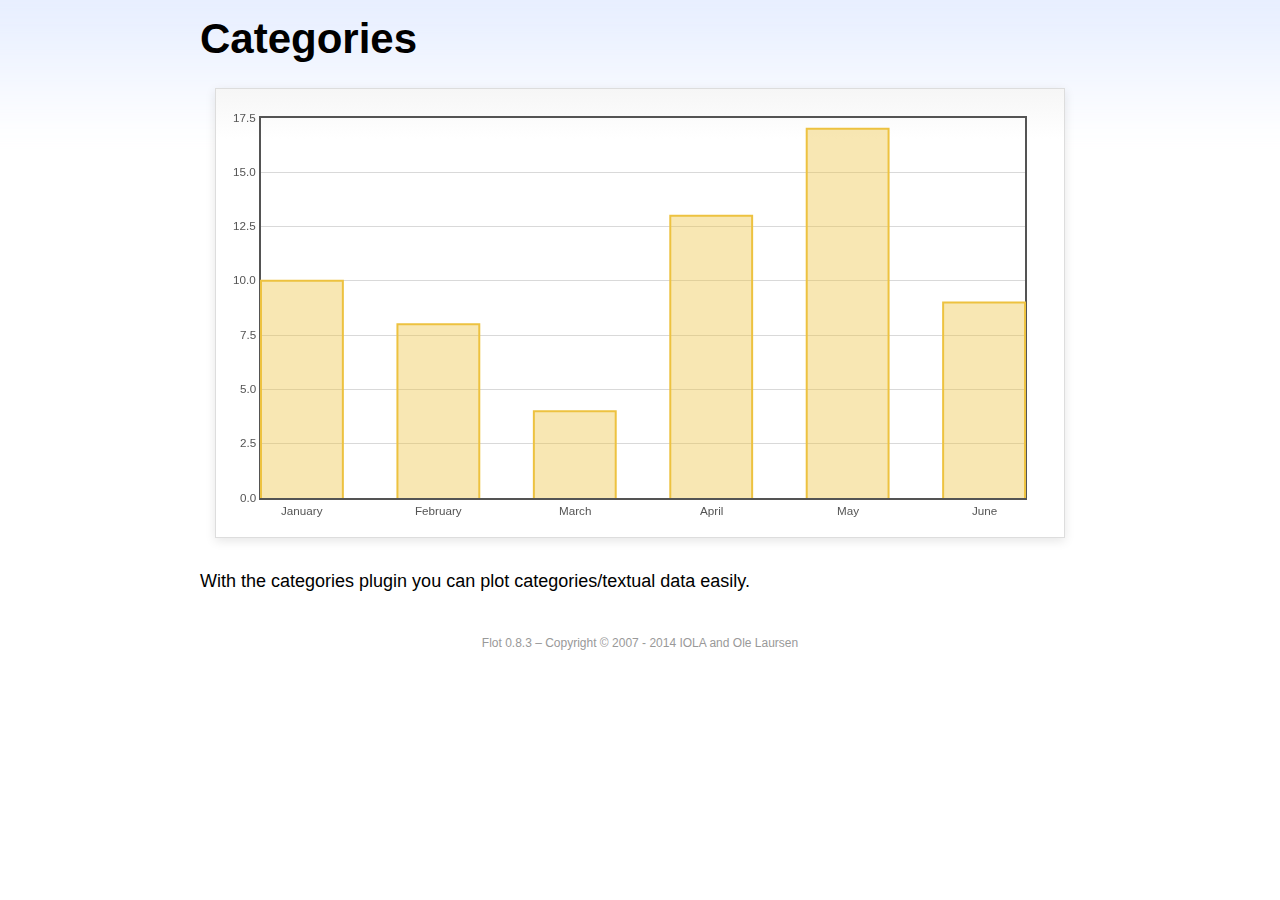
<file: Website/static/flot/examples/categories/index.html>
<!DOCTYPE html PUBLIC "-//W3C//DTD HTML 4.01//EN" "http://www.w3.org/TR/html4/strict.dtd">
<html>
<head>
	<meta http-equiv="Content-Type" content="text/html; charset=utf-8">
	<title>Flot Examples: Categories</title>
	<link href="../examples.css" rel="stylesheet" type="text/css">
	<!--[if lte IE 8]><script language="javascript" type="text/javascript" src="../../excanvas.min.js"></script><![endif]-->
	<script language="javascript" type="text/javascript" src="../../jquery.js"></script>
	<script language="javascript" type="text/javascript" src="../../jquery.flot.js"></script>
	<script language="javascript" type="text/javascript" src="../../jquery.flot.categories.js"></script>
	<script type="text/javascript">

	$(function() {

		var data = [ ["January", 10], ["February", 8], ["March", 4], ["April", 13], ["May", 17], ["June", 9] ];

		$.plot("#placeholder", [ data ], {
			series: {
				bars: {
					show: true,
					barWidth: 0.6,
					align: "center"
				}
			},
			xaxis: {
				mode: "categories",
				tickLength: 0
			}
		});

		// Add the Flot version string to the footer

		$("#footer").prepend("Flot " + $.plot.version + " &ndash; ");
	});

	</script>
</head>
<body>

	<div id="header">
		<h2>Categories</h2>
	</div>

	<div id="content">

		<div class="demo-container">
			<div id="placeholder" class="demo-placeholder"></div>
		</div>

		<p>With the categories plugin you can plot categories/textual data easily.</p>

	</div>

	<div id="footer">
		Copyright &copy; 2007 - 2014 IOLA and Ole Laursen
	</div>

</body>
</html>
</file>
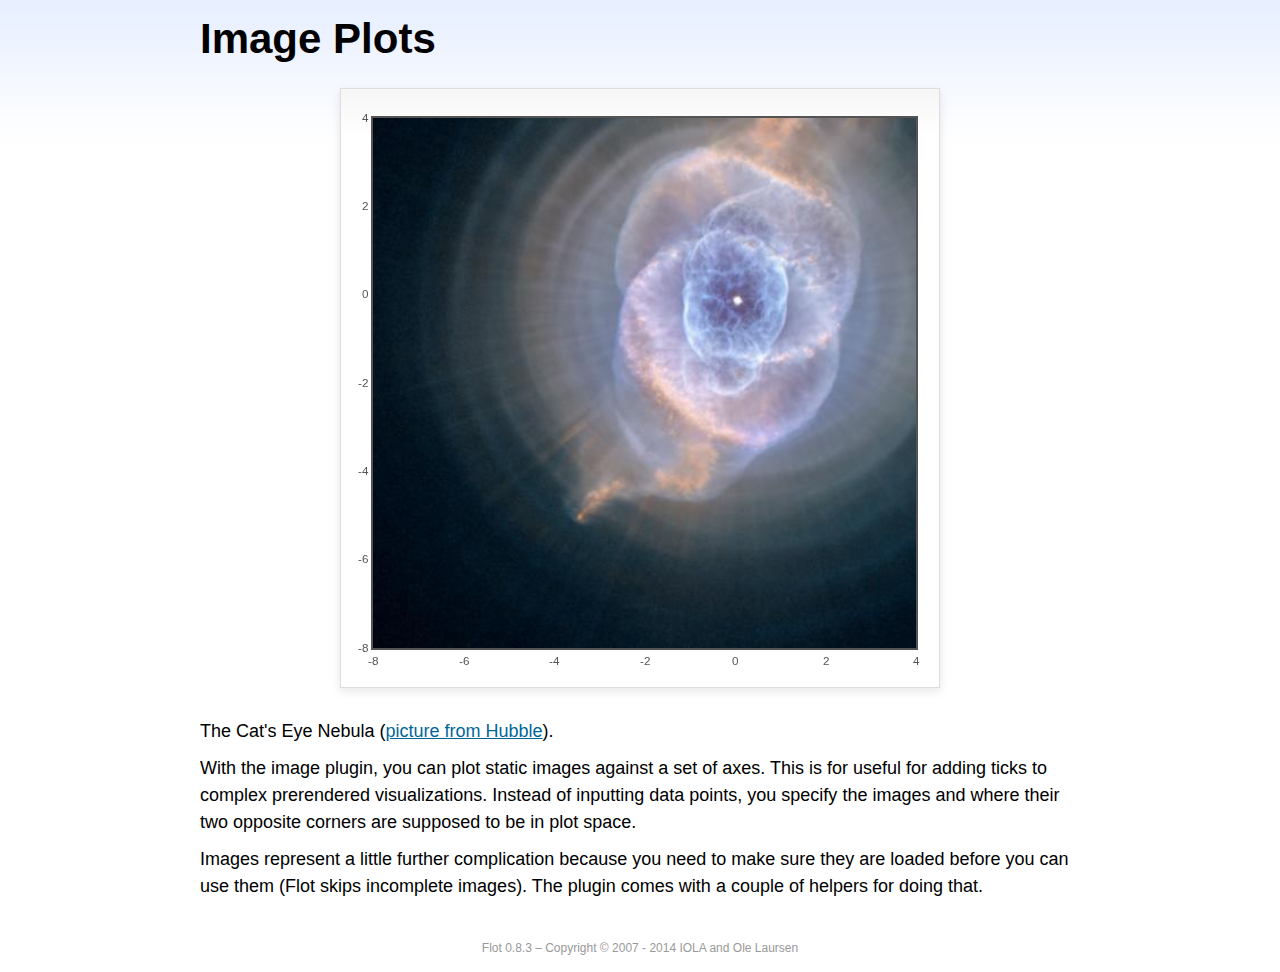
<file: Website/static/flot/examples/image/index.html>
<!DOCTYPE html PUBLIC "-//W3C//DTD HTML 4.01//EN" "http://www.w3.org/TR/html4/strict.dtd">
<html>
<head>
	<meta http-equiv="Content-Type" content="text/html; charset=utf-8">
	<title>Flot Examples: Image Plots</title>
	<link href="../examples.css" rel="stylesheet" type="text/css">
	<!--[if lte IE 8]><script language="javascript" type="text/javascript" src="../../excanvas.min.js"></script><![endif]-->
	<script language="javascript" type="text/javascript" src="../../jquery.js"></script>
	<script language="javascript" type="text/javascript" src="../../jquery.flot.js"></script>
	<script language="javascript" type="text/javascript" src="../../jquery.flot.image.js"></script>
	<script type="text/javascript">

	$(function() {

		var data = [[["hs-2004-27-a-large-web.jpg", -10, -10, 10, 10]]];

		var options = {
			series: {
				images: {
					show: true
				}
			},
			xaxis: {
				min: -8,
				max: 4
			},
			yaxis: {
				min: -8,
				max: 4
			}
		};

		$.plot.image.loadDataImages(data, options, function () {
			$.plot("#placeholder", data, options);
		});

		// Add the Flot version string to the footer

		$("#footer").prepend("Flot " + $.plot.version + " &ndash; ");
	});

	</script>
</head>
<body>

	<div id="header">
		<h2>Image Plots</h2>
	</div>

	<div id="content">

		<div class="demo-container" style="width:600px;height:600px;">
			<div id="placeholder" class="demo-placeholder"></div>
		</div>

		<p>The Cat's Eye Nebula (<a href="http://hubblesite.org/gallery/album/nebula/pr2004027a/">picture from Hubble</a>).</p>

		<p>With the image plugin, you can plot static images against a set of axes. This is for useful for adding ticks to complex prerendered visualizations. Instead of inputting data points, you specify the images and where their two opposite corners are supposed to be in plot space.</p>

		<p>Images represent a little further complication because you need to make sure they are loaded before you can use them (Flot skips incomplete images). The plugin comes with a couple of helpers for doing that.</p>

	</div>

	<div id="footer">
		Copyright &copy; 2007 - 2014 IOLA and Ole Laursen
	</div>

</body>
</html>
</file>
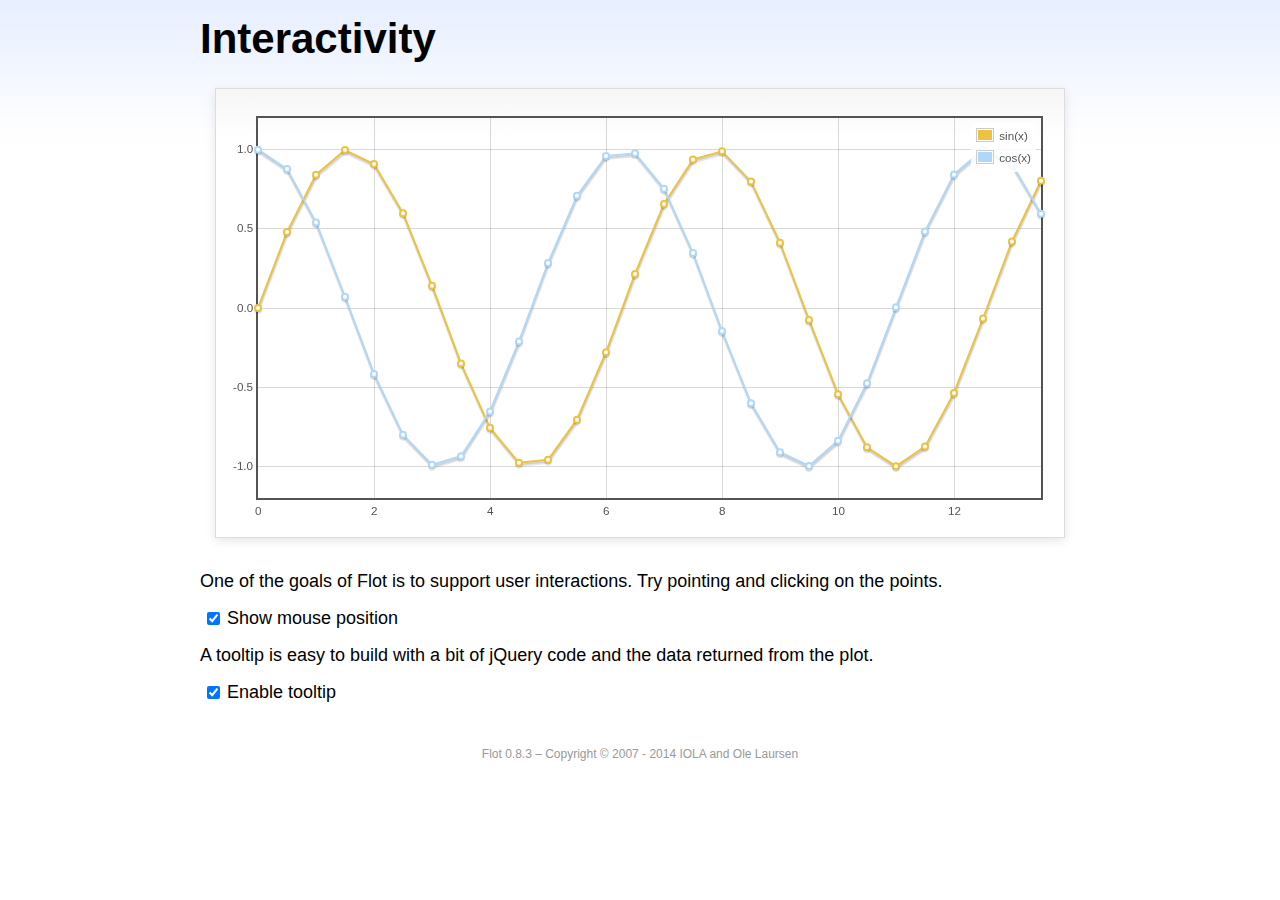
<file: Website/static/flot/examples/interacting/index.html>
<!DOCTYPE html PUBLIC "-//W3C//DTD HTML 4.01//EN" "http://www.w3.org/TR/html4/strict.dtd">
<html>
<head>
	<meta http-equiv="Content-Type" content="text/html; charset=utf-8">
	<title>Flot Examples: Interactivity</title>
	<link href="../examples.css" rel="stylesheet" type="text/css">
	<!--[if lte IE 8]><script language="javascript" type="text/javascript" src="../../excanvas.min.js"></script><![endif]-->
	<script language="javascript" type="text/javascript" src="../../jquery.js"></script>
	<script language="javascript" type="text/javascript" src="../../jquery.flot.js"></script>
	<script type="text/javascript">

	$(function() {

		var sin = [],
			cos = [];

		for (var i = 0; i < 14; i += 0.5) {
			sin.push([i, Math.sin(i)]);
			cos.push([i, Math.cos(i)]);
		}

		var plot = $.plot("#placeholder", [
			{ data: sin, label: "sin(x)"},
			{ data: cos, label: "cos(x)"}
		], {
			series: {
				lines: {
					show: true
				},
				points: {
					show: true
				}
			},
			grid: {
				hoverable: true,
				clickable: true
			},
			yaxis: {
				min: -1.2,
				max: 1.2
			}
		});

		$("<div id='tooltip'></div>").css({
			position: "absolute",
			display: "none",
			border: "1px solid #fdd",
			padding: "2px",
			"background-color": "#fee",
			opacity: 0.80
		}).appendTo("body");

		$("#placeholder").bind("plothover", function (event, pos, item) {

			if ($("#enablePosition:checked").length > 0) {
				var str = "(" + pos.x.toFixed(2) + ", " + pos.y.toFixed(2) + ")";
				$("#hoverdata").text(str);
			}

			if ($("#enableTooltip:checked").length > 0) {
				if (item) {
					var x = item.datapoint[0].toFixed(2),
						y = item.datapoint[1].toFixed(2);

					$("#tooltip").html(item.series.label + " of " + x + " = " + y)
						.css({top: item.pageY+5, left: item.pageX+5})
						.fadeIn(200);
				} else {
					$("#tooltip").hide();
				}
			}
		});

		$("#placeholder").bind("plotclick", function (event, pos, item) {
			if (item) {
				$("#clickdata").text(" - click point " + item.dataIndex + " in " + item.series.label);
				plot.highlight(item.series, item.datapoint);
			}
		});

		// Add the Flot version string to the footer

		$("#footer").prepend("Flot " + $.plot.version + " &ndash; ");
	});

	</script>
</head>
<body>
	<div id="header">
		<h2>Interactivity</h2>
	</div>

	<div id="content">

		<div class="demo-container">
			<div id="placeholder" class="demo-placeholder"></div>
		</div>

		<p>One of the goals of Flot is to support user interactions. Try pointing and clicking on the points.</p>

		<p>
			<label><input id="enablePosition" type="checkbox" checked="checked"></input>Show mouse position</label>
			<span id="hoverdata"></span>
			<span id="clickdata"></span>
		</p>

		<p>A tooltip is easy to build with a bit of jQuery code and the data returned from the plot.</p>

		<p><label><input id="enableTooltip" type="checkbox" checked="checked"></input>Enable tooltip</label></p>

	</div>

	<div id="footer">
		Copyright &copy; 2007 - 2014 IOLA and Ole Laursen
	</div>

</body>
</html>
</file>
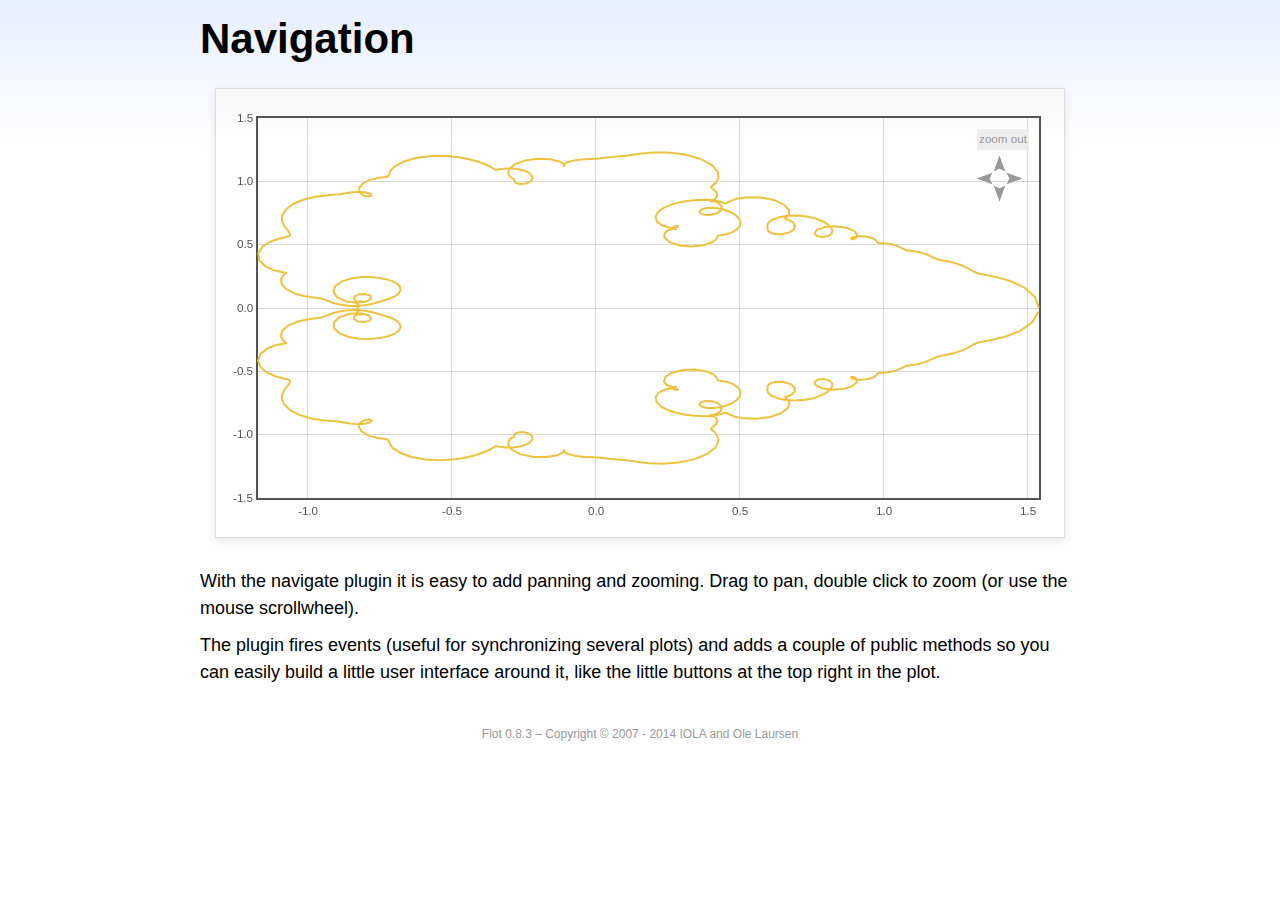
<file: Website/static/flot/examples/navigate/index.html>
<!DOCTYPE html PUBLIC "-//W3C//DTD HTML 4.01//EN" "http://www.w3.org/TR/html4/strict.dtd">
<html>
<head>
	<meta http-equiv="Content-Type" content="text/html; charset=utf-8">
	<title>Flot Examples: Navigation</title>
	<link href="../examples.css" rel="stylesheet" type="text/css">
	<style type="text/css">

	#placeholder .button {
		position: absolute;
		cursor: pointer;
	}

	#placeholder div.button {
		font-size: smaller;
		color: #999;
		background-color: #eee;
		padding: 2px;
	}
	.message {
		padding-left: 50px;
		font-size: smaller;
	}

	</style>
	<!--[if lte IE 8]><script language="javascript" type="text/javascript" src="../../excanvas.min.js"></script><![endif]-->
	<script language="javascript" type="text/javascript" src="../../jquery.js"></script>
	<script language="javascript" type="text/javascript" src="../../jquery.flot.js"></script>
	<script language="javascript" type="text/javascript" src="../../jquery.flot.navigate.js"></script>
	<script type="text/javascript">

	$(function() {

		// generate data set from a parametric function with a fractal look

		function sumf(f, t, m) {
			var res = 0;
			for (var i = 1; i < m; ++i) {
				res += f(i * i * t) / (i * i);
			}
			return res;
		}

		var d1 = [];
		for (var t = 0; t <= 2 * Math.PI; t += 0.01) {
			d1.push([sumf(Math.cos, t, 10), sumf(Math.sin, t, 10)]);
		}

		var data = [ d1 ],
			placeholder = $("#placeholder");

		var plot = $.plot(placeholder, data, {
			series: {
				lines: {
					show: true
				},
				shadowSize: 0
			},
			xaxis: {
				zoomRange: [0.1, 10],
				panRange: [-10, 10]
			},
			yaxis: {
				zoomRange: [0.1, 10],
				panRange: [-10, 10]
			},
			zoom: {
				interactive: true
			},
			pan: {
				interactive: true
			}
		});

		// show pan/zoom messages to illustrate events 

		placeholder.bind("plotpan", function (event, plot) {
			var axes = plot.getAxes();
			$(".message").html("Panning to x: "  + axes.xaxis.min.toFixed(2)
			+ " &ndash; " + axes.xaxis.max.toFixed(2)
			+ " and y: " + axes.yaxis.min.toFixed(2)
			+ " &ndash; " + axes.yaxis.max.toFixed(2));
		});

		placeholder.bind("plotzoom", function (event, plot) {
			var axes = plot.getAxes();
			$(".message").html("Zooming to x: "  + axes.xaxis.min.toFixed(2)
			+ " &ndash; " + axes.xaxis.max.toFixed(2)
			+ " and y: " + axes.yaxis.min.toFixed(2)
			+ " &ndash; " + axes.yaxis.max.toFixed(2));
		});

		// add zoom out button 

		$("<div class='button' style='right:20px;top:20px'>zoom out</div>")
			.appendTo(placeholder)
			.click(function (event) {
				event.preventDefault();
				plot.zoomOut();
			});

		// and add panning buttons

		// little helper for taking the repetitive work out of placing
		// panning arrows

		function addArrow(dir, right, top, offset) {
			$("<img class='button' src='arrow-" + dir + ".gif' style='right:" + right + "px;top:" + top + "px'>")
				.appendTo(placeholder)
				.click(function (e) {
					e.preventDefault();
					plot.pan(offset);
				});
		}

		addArrow("left", 55, 60, { left: -100 });
		addArrow("right", 25, 60, { left: 100 });
		addArrow("up", 40, 45, { top: -100 });
		addArrow("down", 40, 75, { top: 100 });

		// Add the Flot version string to the footer

		$("#footer").prepend("Flot " + $.plot.version + " &ndash; ");
	});

	</script>
</head>
<body>

	<div id="header">
		<h2>Navigation</h2>
	</div>

	<div id="content">

		<div class="demo-container">
			<div id="placeholder" class="demo-placeholder"></div>
		</div>

		<p class="message"></p>

		<p>With the navigate plugin it is easy to add panning and zooming. Drag to pan, double click to zoom (or use the mouse scrollwheel).</p>

		<p>The plugin fires events (useful for synchronizing several plots) and adds a couple of public methods so you can easily build a little user interface around it, like the little buttons at the top right in the plot.</p>

	</div>

	<div id="footer">
		Copyright &copy; 2007 - 2014 IOLA and Ole Laursen
	</div>

</body>
</html>
</file>
<file: Website/static/flot/examples/examples.css>
* {	padding: 0; margin: 0; vertical-align: top; }

body {
	background: url(background.png) repeat-x;
	font: 18px/1.5em "proxima-nova", Helvetica, Arial, sans-serif;
}

a {	color: #069; }
a:hover { color: #28b; }

h2 {
	margin-top: 15px;
	font: normal 32px "omnes-pro", Helvetica, Arial, sans-serif;
}

h3 {
	margin-left: 30px;
	font: normal 26px "omnes-pro", Helvetica, Arial, sans-serif;
	color: #666;
}

p {
	margin-top: 10px;
}

button {
	font-size: 18px;
	padding: 1px 7px;
}

input {
	font-size: 18px;
}

input[type=checkbox] {
	margin: 7px;
}

#header {
	position: relative;
	width: 900px;
	margin: auto;
}

#header h2 {
	margin-left: 10px;
	vertical-align: middle;
	font-size: 42px;
	font-weight: bold;
	text-decoration: none;
	color: #000;
}

#content {
	width: 880px;
	margin: 0 auto;
	padding: 10px;
}

#footer {
	margin-top: 25px;
	margin-bottom: 10px;
	text-align: center;
	font-size: 12px;
	color: #999;
}

.demo-container {
	box-sizing: border-box;
	width: 850px;
	height: 450px;
	padding: 20px 15px 15px 15px;
	margin: 15px auto 30px auto;
	border: 1px solid #ddd;
	background: #fff;
	background: linear-gradient(#f6f6f6 0, #fff 50px);
	background: -o-linear-gradient(#f6f6f6 0, #fff 50px);
	background: -ms-linear-gradient(#f6f6f6 0, #fff 50px);
	background: -moz-linear-gradient(#f6f6f6 0, #fff 50px);
	background: -webkit-linear-gradient(#f6f6f6 0, #fff 50px);
	box-shadow: 0 3px 10px rgba(0,0,0,0.15);
	-o-box-shadow: 0 3px 10px rgba(0,0,0,0.1);
	-ms-box-shadow: 0 3px 10px rgba(0,0,0,0.1);
	-moz-box-shadow: 0 3px 10px rgba(0,0,0,0.1);
	-webkit-box-shadow: 0 3px 10px rgba(0,0,0,0.1);
}

.demo-placeholder {
	width: 100%;
	height: 100%;
	font-size: 14px;
	line-height: 1.2em;
}

.legend table {
	border-spacing: 5px;
}
</file>
